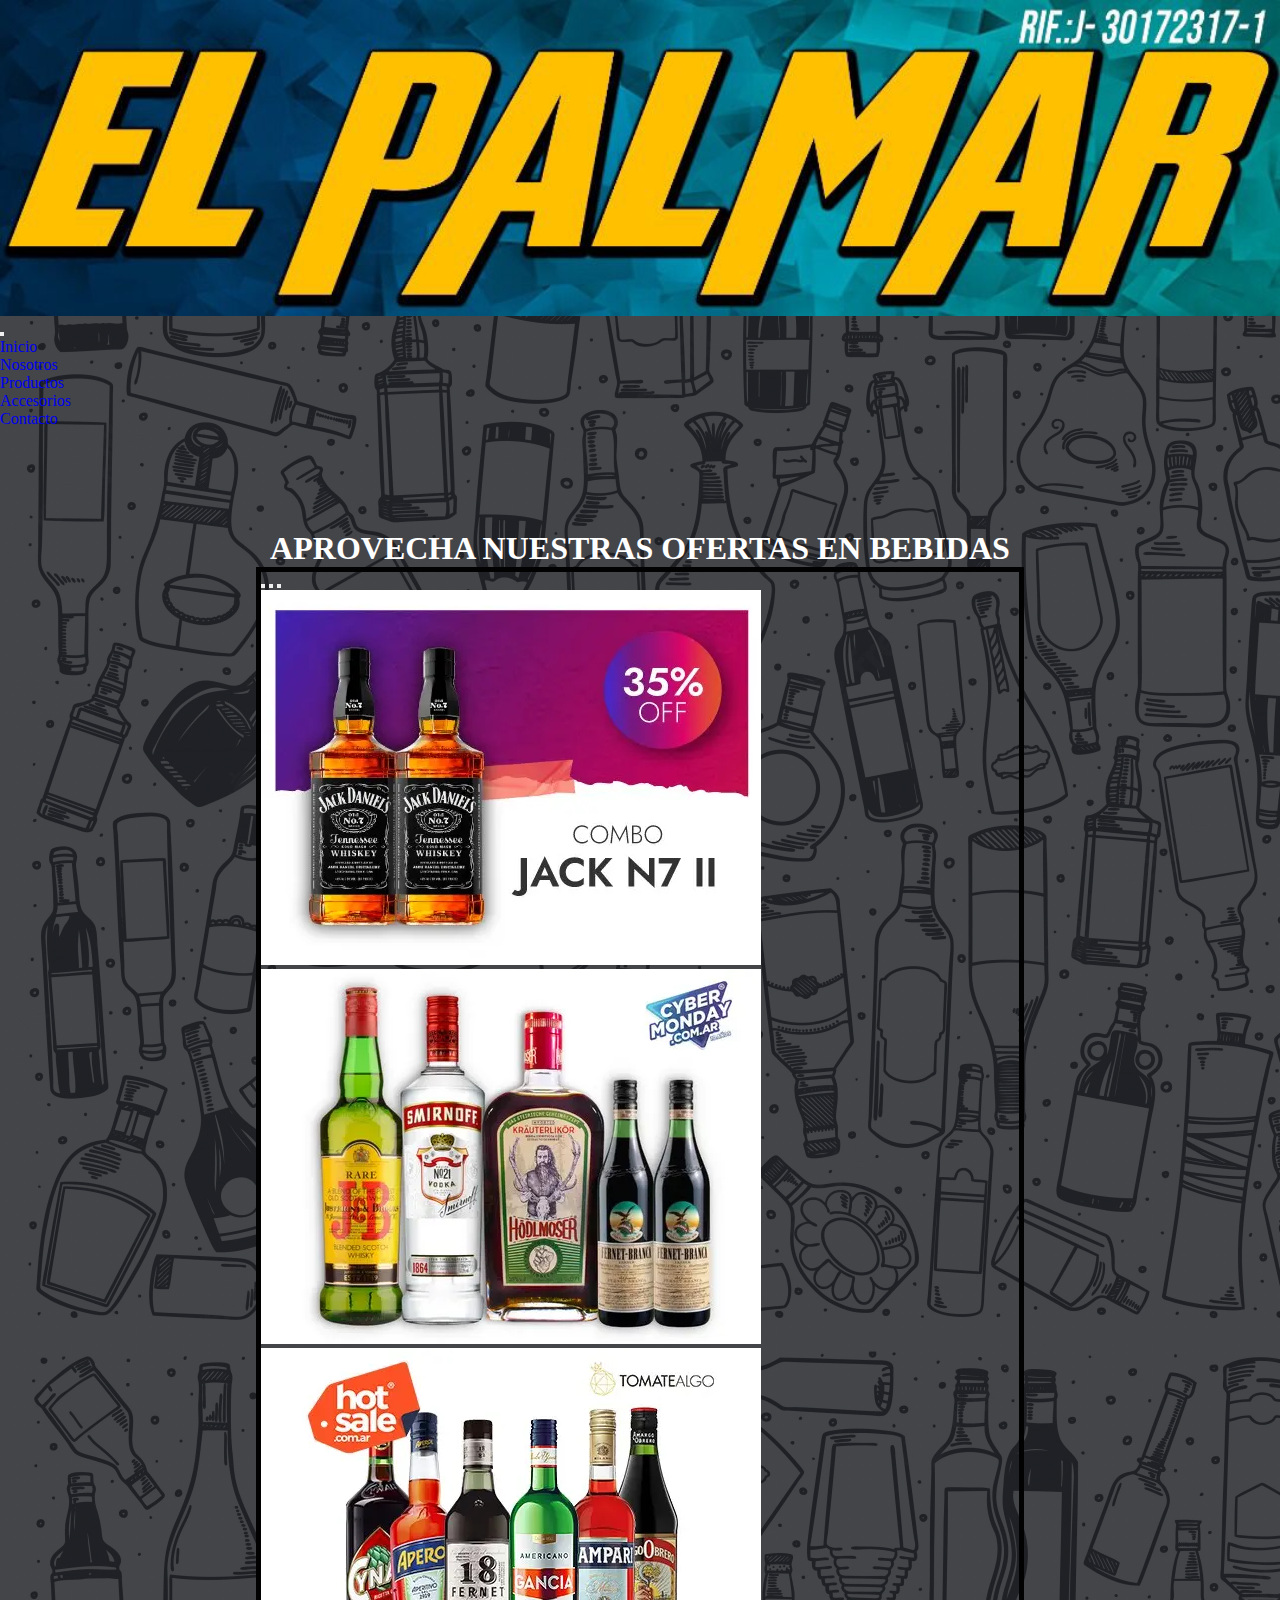
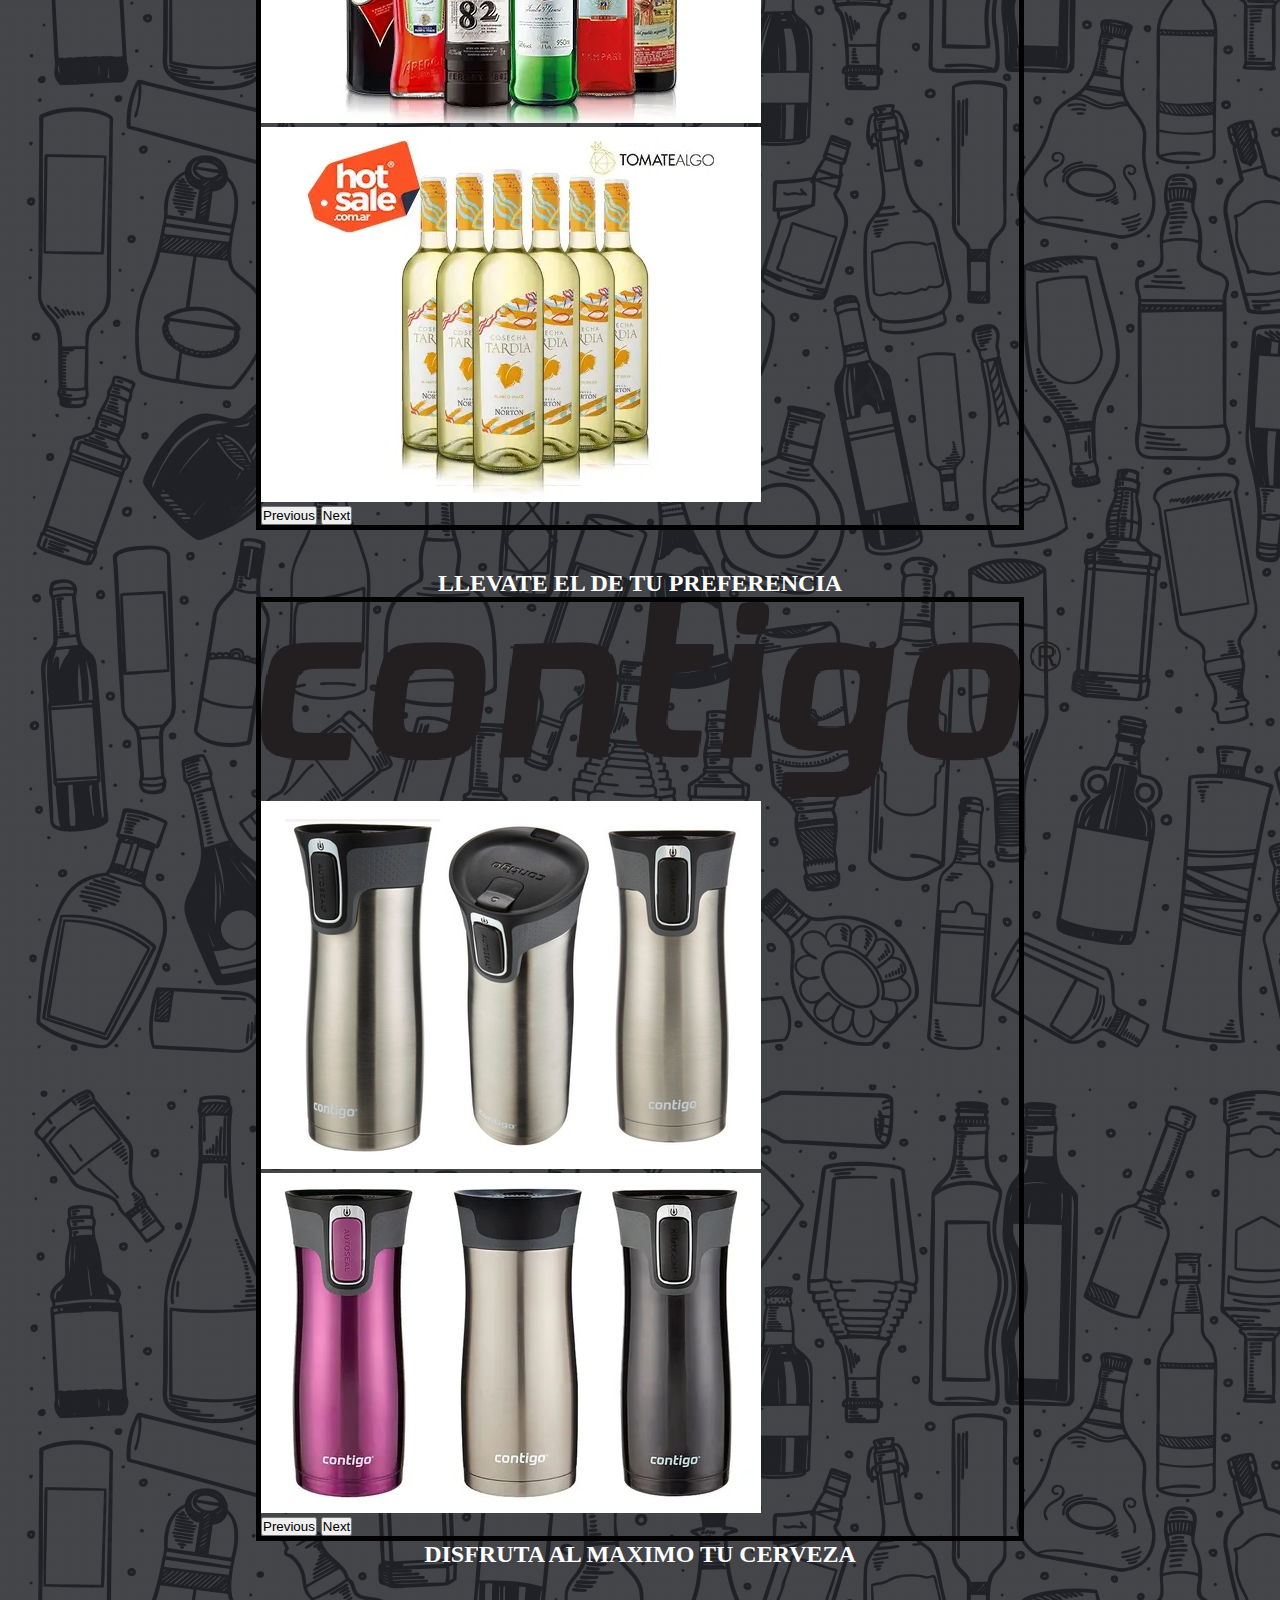
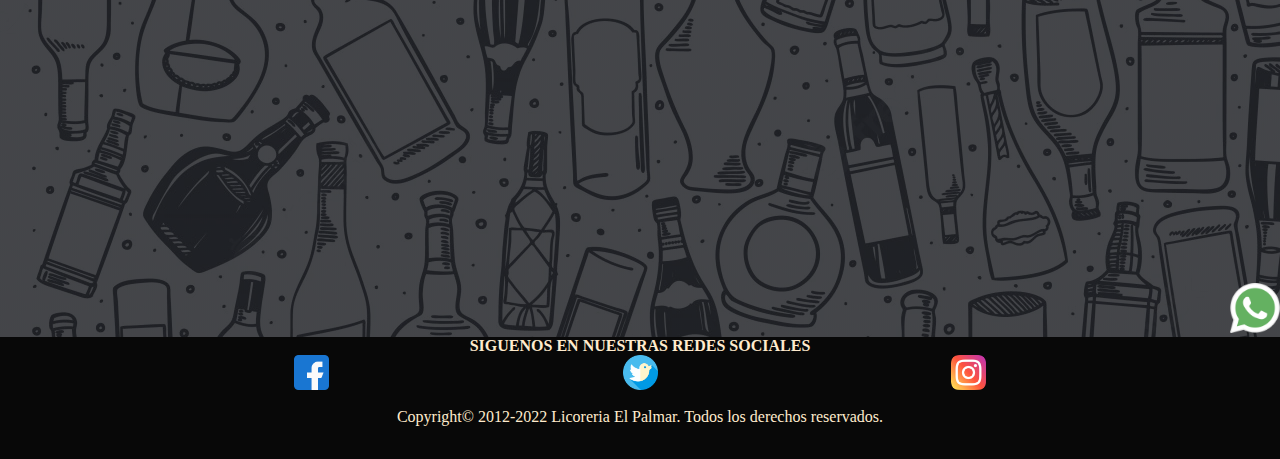
<file: index.html>
<!DOCTYPE html>
<html lang="en">
<head>
    <meta charset="UTF-8">
    <meta http-equiv="X-UA-Compatible" content="IE=edge">
    <meta name="viewport" content="width=device-width, initial-scale=1.0">
     <!-- CSS only -->
    <link href="https://cdn.jsdelivr.net/npm/bootstrap@5.2.2/dist/css/bootstrap.min.css" rel="stylesheet" integrity="sha384-Zenh87qX5JnK2Jl0vWa8Ck2rdkQ2Bzep5IDxbcnCeuOxjzrPF/et3URy9Bv1WTRi" crossorigin="anonymous">
    <!--ANIMACIONES-->
    <link rel="stylesheet" href="https://cdnjs.cloudflare.com/ajax/libs/animate.css/4.1.1/animate.min.css">
    <link rel="icon" href="img/licor-de-limon-italiano.png">
    <!--CCS PROPIO-->
    <link rel="stylesheet" href="css/styles.css">
    <title>Licoreria EL Palmar</title>
</head>
<body>
  <div class="grid-container">
      <header class="encabezado">
        <div class="container-fluid p-0">
          <a href="index.html"><img src="img/logoOriginal.jpg" alt="logo licoreria" class="image-logo"></a>
        </div>
        <nav class="navbar navbar-dark bg-dark navbar-expand-lg">
          <div class="container-fluid">
            <button class="navbar-toggler" type="button" data-bs-toggle="collapse" data-bs-target="#navbarNavDropdown" aria-controls="navbarNavDropdown" aria-expanded="false" aria-label="Toggle navigation">
              <span class="navbar-toggler-icon"></span>
            </button>
            <div class="collapse navbar-collapse justify-content-center align-items-center" id="navbarNavDropdown">
              <ul class="navbar-nav text-center">
                <li class="nav-item">
                  <a class="nav-link" aria-current="page" href="index.html">Inicio</a>
                </li>
                <li class="nav-item">
                  <a class="nav-link" href="pages/Nosotros.html">Nosotros</a>
                </li>
                <li class="nav-item">
                  <a class="nav-link" href="pages/Productos.html">Productos</a>
                </li>  
                <li class="nav-item">
                  <a class="nav-link" href="pages/Accesorios.html">Accesorios</a>
                </li> 
                <li class="nav-item">
                  <a class="nav-link" href="pages/Contacto.html">Contacto</a>
                </li>                     
              </ul>
            </div>
          </div>
        </nav>
      </header>
    <main class="contenido">
            <h1 class="titulos-principales">APROVECHA NUESTRAS OFERTAS EN BEBIDAS</h1>
            <section>
            <div id="carouselExampleIndicators" class="carousel slide" data-bs-ride="true">
                <div class="carousel-indicators">
                  <button type="button" data-bs-target="#carouselExampleIndicators" data-bs-slide-to="0" class="active" aria-current="true" aria-label="Slide 1"></button>
                  <button type="button" data-bs-target="#carouselExampleIndicators" data-bs-slide-to="1" aria-label="Slide 2"></button>
                  <button type="button" data-bs-target="#carouselExampleIndicators" data-bs-slide-to="2" aria-label="Slide 3"></button>
                </div>
                <div class="carousel-inner">
                  <div class="carousel-item active">
                    <img src="img/combo1.webp" class="d-block w-100" alt="...">
                  </div>
                  <div class="carousel-item">
                    <img src="img/combo 2.webp" class="d-block w-100" alt="...">
                  </div>
                  <div class="carousel-item">
                    <img src="img/combo 3.webp" class="d-block w-100" alt="...">
                  </div>
                  <div class="carousel-item">
                    <img src="img/combo 4.webp" class="d-block w-100" alt="...">
                  </div>
                </div>
                <button class="carousel-control-prev" type="button" data-bs-target="#carouselExampleIndicators" data-bs-slide="prev">
                  <span class="carousel-control-prev-icon" aria-hidden="true"></span>
                  <span class="visually-hidden">Previous</span>
                </button>
                <button class="carousel-control-next" type="button" data-bs-target="#carouselExampleIndicators" data-bs-slide="next">
                  <span class="carousel-control-next-icon" aria-hidden="true"></span>
                  <span class="visually-hidden">Next</span>
                </button>
              </div>
            </section>
            <div>
                <h2 class="titulo-oferta"> LLEVATE EL DE TU PREFERENCIA</h2>
            </div>
            <section>
                <div id="carouselExampleControls" class="carousel slide" data-bs-ride="carousel">
                    <div class="carousel-inner">
                      <div class="carousel-item active">
                        <img src="img/logoconti.jpg" class="d-block w-100" alt="...">
                      </div>
                      <div class="carousel-item">
                        <img src="img/vasoscontigo2.jpg" class="d-block w-100" alt="...">
                      </div>
                      <div class="carousel-item">
                        <img src="img/vasconti2.webp" class="d-block w-100" alt="...">
                      </div>
                    </div>
                    <button class="carousel-control-prev" type="button" data-bs-target="#carouselExampleControls" data-bs-slide="prev">
                      <span class="carousel-control-prev-icon" aria-hidden="true"></span>
                      <span class="visually-hidden">Previous</span>
                    </button>
                    <button class="carousel-control-next" type="button" data-bs-target="#carouselExampleControls" data-bs-slide="next">
                      <span class="carousel-control-next-icon" aria-hidden="true"></span>
                      <span class="visually-hidden">Next</span>
                    </button>
                  </div>
            </section>
        <section class="video">
                <h2 class="name-oferta"> DISFRUTA AL MAXIMO TU CERVEZA</h2>
                <div class="video-1">
            <iframe width="560" height="315" src="https://www.youtube.com/embed/C0H0zippfBQ" title="YouTube video player" frameborder="0" allow="accelerometer; autoplay; clipboard-write; encrypted-media; gyroscope; picture-in-picture" allowfullscreen></iframe>
          </div>
          </section>
        <div class="wsp">
<a href="https://walink.co/0005de?text=Consulta Nuestros Precios" target="_blank"> <img src="img/whatsapp.png" alt="whatsapp" class="wsp1-img"></a>
</div>
</main>
    <footer class="footer">
        <h4>SIGUENOS EN NUESTRAS REDES SOCIALES</h4>
        <ul class="re-des">
            <li><a href="https://www.facebook.com/"><img src="img/facebook.png" alt="facebook" class="imagen-redes"></a></li>
            <li><a href="https://www.twitter.com/"><img src="img/twitter.png" alt="twitter" class="imagen-redes"></a></li>
            <li><a href="https://www.instagram.com/"><img src="img/instagram.png" alt="instagram" class="imagen-redes"></a></li>
            
        </ul>
    <p class="copy">
        Copyright© 2012-2022 Licoreria El Palmar. Todos los derechos reservados.
    </p>
    </footer>
</div>

    <!-- JavaScript Bundle with Popper -->
<script src="https://cdn.jsdelivr.net/npm/bootstrap@5.2.2/dist/js/bootstrap.bundle.min.js" integrity="sha384-OERcA2EqjJCMA+/3y+gxIOqMEjwtxJY7qPCqsdltbNJuaOe923+mo//f6V8Qbsw3" crossorigin="anonymous"></script>

<!-- LIBRERIAS JS-->
<script src="https://cdnjs.cloudflare.com/ajax/libs/wow/1.1.2/wow.min.js"></script>
    <script>
    new WOW().init();
    </script>
   </body>
</html>
</file>
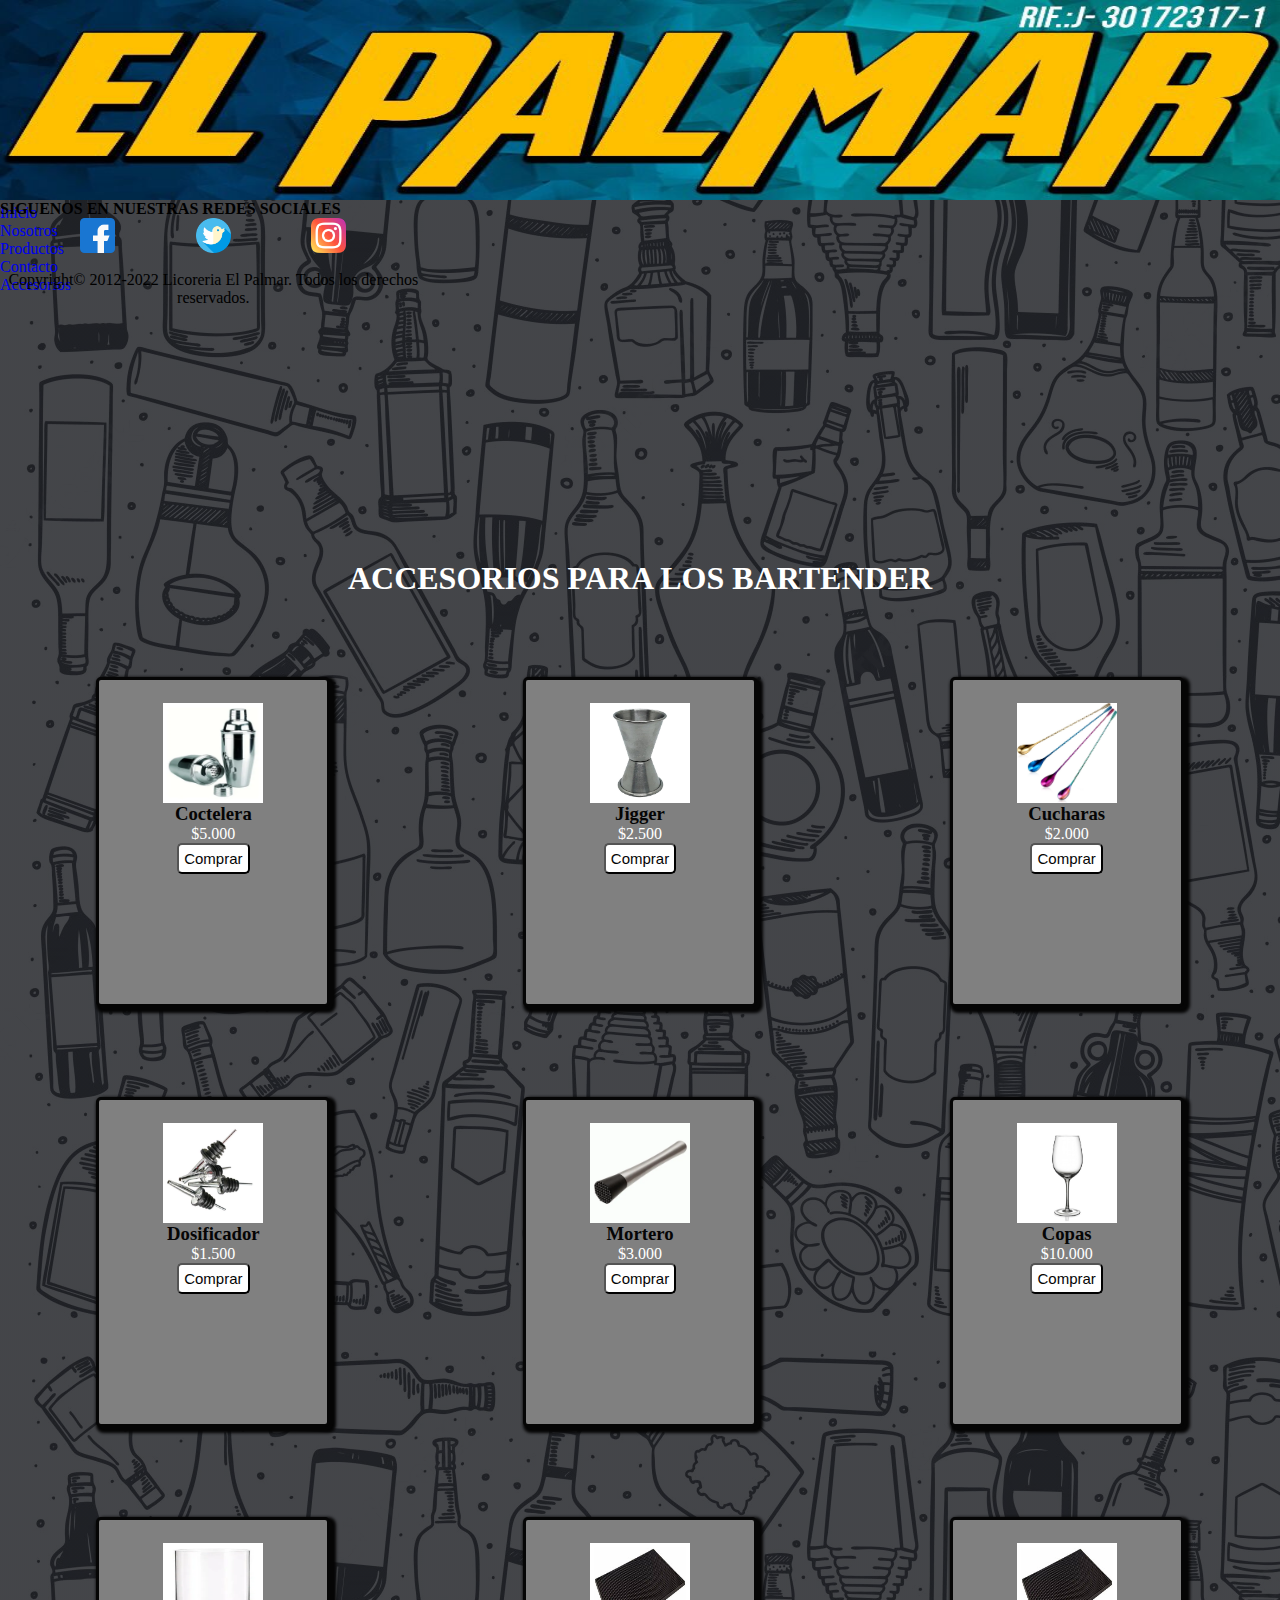
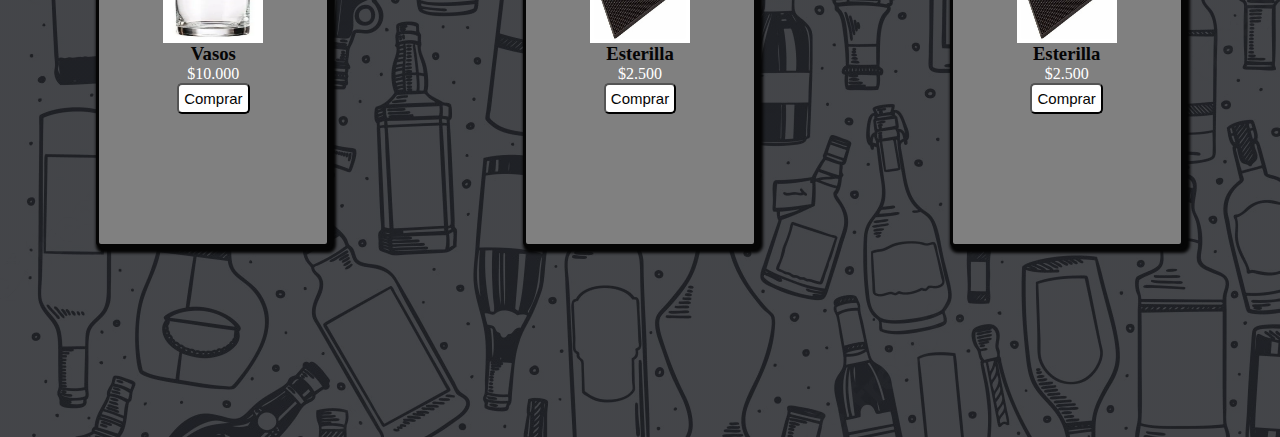
<file: pages/Accesorios.html>
<!DOCTYPE html>
<html lang="en">
<head>
    <meta charset="UTF-8">
    <meta http-equiv="X-UA-Compatible" content="IE=edge">
    <meta name="viewport" content="width=device-width, initial-scale=1.0">
     <!-- CSS only -->
     <link href="https://cdn.jsdelivr.net/npm/bootstrap@5.2.2/dist/css/bootstrap.min.css" rel="stylesheet" integrity="sha384-Zenh87qX5JnK2Jl0vWa8Ck2rdkQ2Bzep5IDxbcnCeuOxjzrPF/et3URy9Bv1WTRi" crossorigin="anonymous">
     <!--ANIMACIONES-->
    <link rel="stylesheet" href="https://cdnjs.cloudflare.com/ajax/libs/animate.css/4.1.1/animate.min.css">
    <link rel="icon" href="../img/licor-de-limon-italiano.png">
    <!--CCS PROPIO-->
    <link rel="stylesheet" href="../css/styles.css">
    <title>Licoreria EL Palmar</title>
</head>
<body>
    <div class="grid-container">
        <header class="encabezado">
            <a href="../index.html"><img src="../img/logoOriginal.jpg" alt="logo licoreria" class="image-logo"></a>
        <nav class="menu">
                <ul>
                    <li><a href="../index.html">Inicio</a></li>
                    <li><a href="Nosotros.html">Nosotros</a></li>
                    <li><a href="Productos.html">Productos</a></li>
                    <li><a href="Contacto.html">Contacto</a></li>
                    <li><a href="Accesorios.html">Accesorios</a></li>
                </ul>
            </nav>
        </header>
    <main class="contenido">
        <h1 class="title-principal">Accesorios para los bartender</h1>
        <section class="contenedor-accesorios">
            <div class="card-accesorios">
                <img src="../img/coctelera.webp" alt="coctelera" class="card__images">
                <h3 class="card__nombre">Coctelera</h3>
                <p class="precio">$5.000</p>
                <button class="boton">Comprar</button>
            </div>
            <div class="card-accesorios">
                <img src="../img/jigger.jpg" alt="Jigger" class="card__images">
                <h3 class="card__nombre">Jigger</h3>
                <p class="precio">$2.500</p>
                <button class="boton">Comprar</button>
            </div>
            <div class="card-accesorios">
                <img src="../img/cuchara.jpg" alt="Cuchara" class="card__images">
                <h3 class="card__nombre">Cucharas</h3>
                <p class="precio">$2.000</p>
                <button class="boton">Comprar</button>
            </div>
            <div class="card-accesorios">
                <img src="../img/dosificador.jpg" alt="dosificador" class="card__images">
                <h3 class="card__nombre">Dosificador</h3>
                <p class="precio">$1.500</p>
                <button class="boton">Comprar</button>
            </div>
            <div class="card-accesorios">
                <img src="../img/mortero.webp" alt="mortero" class="card__images">
                <h3 class="card__nombre">Mortero</h3>
                <p class="precio">$3.000</p>
                <button class="boton">Comprar</button>
            </div>
            <div class="card-accesorios">
                <img src="../img/copas.jpg" alt="Copas" class="card__images">
                <h3 class="card__nombre">Copas</h3>
                <p class="precio">$10.000</p>
                <button class="boton">Comprar</button>
            </div>
            <div class="card-accesorios">
                <img src="../img/vasos.webp" alt="vasos" class="card__images">
                <h3 class="card__nombre">Vasos</h3>
                <p class="precio">$10.000</p>
                <button class="boton">Comprar</button>
            </div>
            <div class="card-accesorios">
                <img src="../img/gomabarra.jpg" alt="Esterilla de bar" class="card__images">
                <h3 class="card__nombre"> Esterilla</h3>
                <p class="precio">$2.500</p>
                <button class="boton">Comprar</button>
            </div>
            <div class="card-accesorios">
                <img src="../img/gomabarra.jpg" alt="Esterilla de bar" class="card__images">
                <h3 class="card__nombre"> Esterilla</h3>
                <p class="precio">$2.500</p>
                <button class="boton">Comprar</button>
            </div>
           </section>
    </main>
    <footer id="pie" class=" wow animate__animated animate__bounce">
        <h4>SIGUENOS EN NUESTRAS REDES SOCIALES</h4>
        <ul class="re-des">
            <li><a href="https://www.facebook.com/"><img src="../img/facebook.png" alt="facebook" class="imagen-redes"></a></li>
            <li><a href="https://www.twitter.com/"><img src="../img/twitter.png" alt="twitter" class="imagen-redes"></a></li>
            <li><a href="https://www.instagram.com/"><img src="../img/instagram.png" alt="instagram" class="imagen-redes"></a></li>
            
        </ul>
    <p class="copy">
        Copyright© 2012-2022 Licoreria El Palmar. Todos los derechos reservados.
    </p>
    </footer>
</div>

    <!-- JavaScript Bundle with Popper -->
<script src="https://cdn.jsdelivr.net/npm/bootstrap@5.2.2/dist/js/bootstrap.bundle.min.js" integrity="sha384-OERcA2EqjJCMA+/3y+gxIOqMEjwtxJY7qPCqsdltbNJuaOe923+mo//f6V8Qbsw3" crossorigin="anonymous"></script>

<!-- LIBRERIAS JS-->
<script src="https://cdnjs.cloudflare.com/ajax/libs/wow/1.1.2/wow.min.js"></script>
    <script>
    new WOW().init();
    </script>
   </body>
</html>
</file>
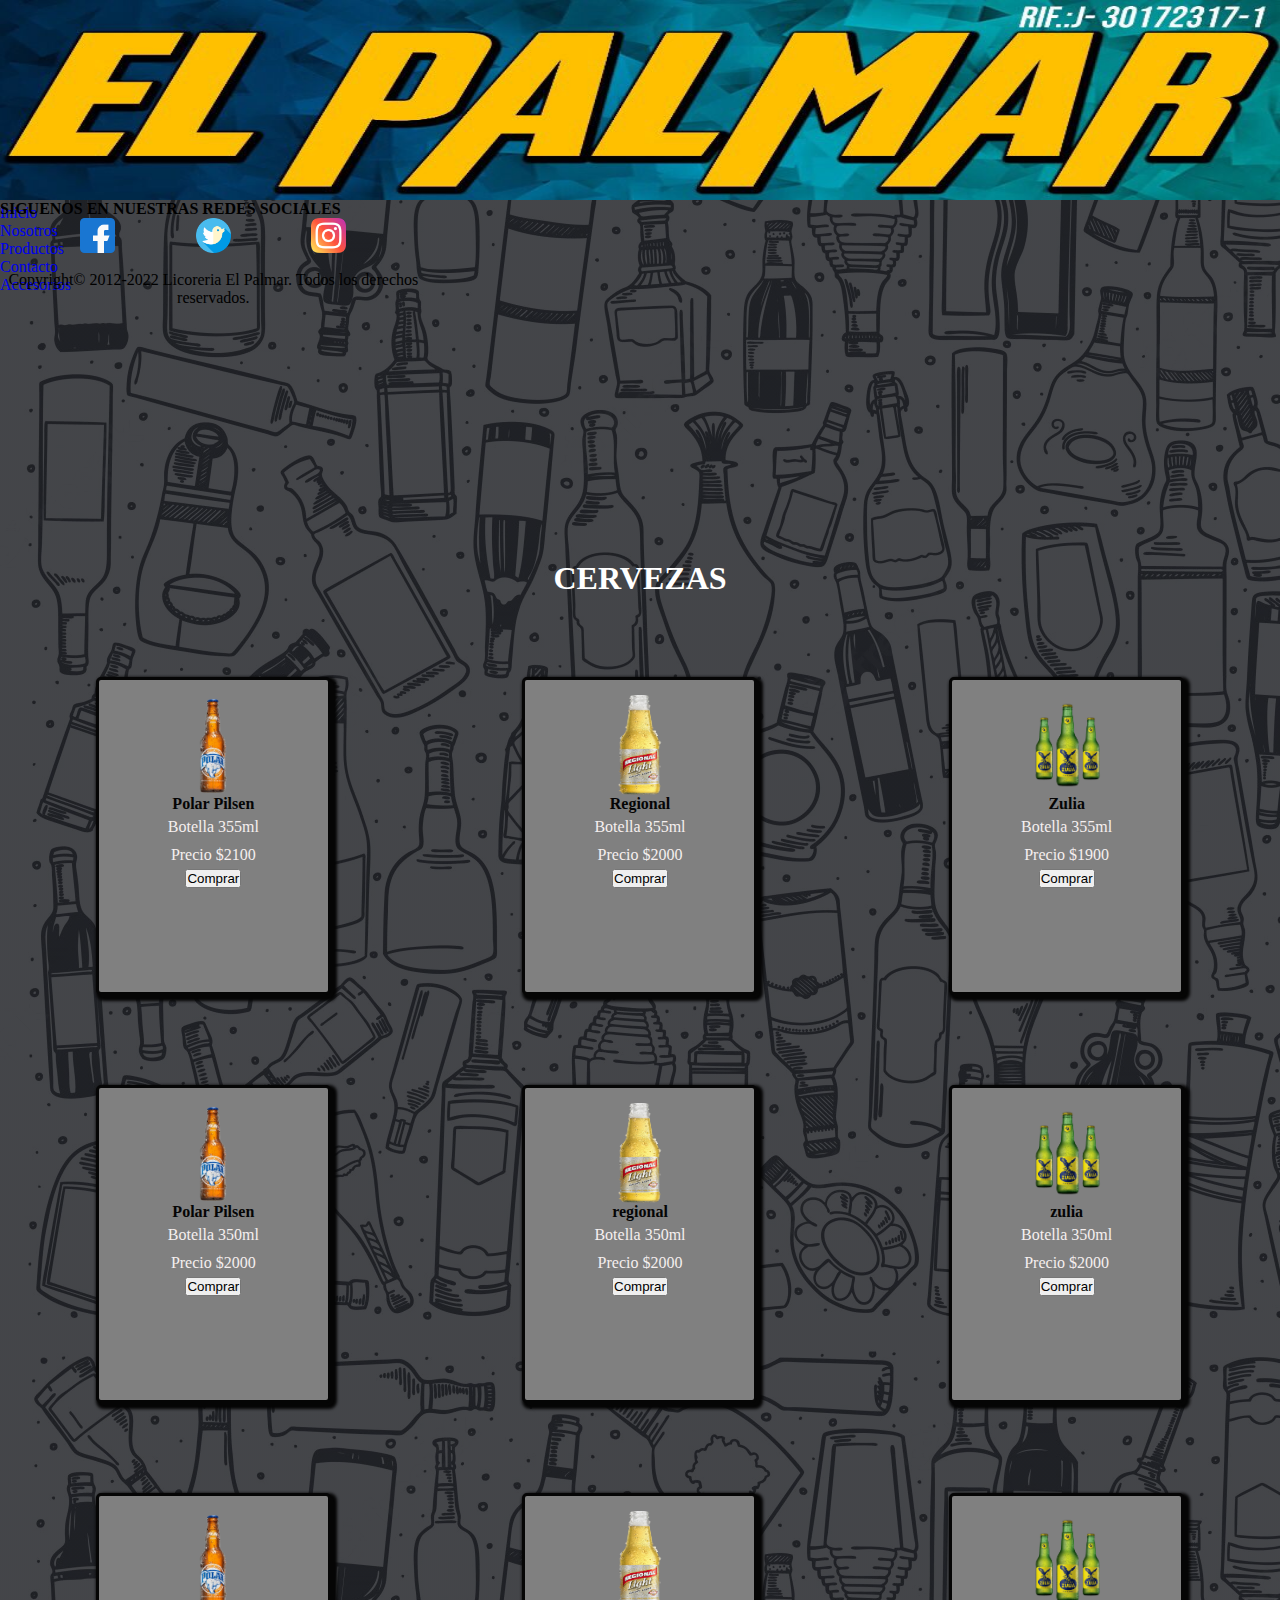
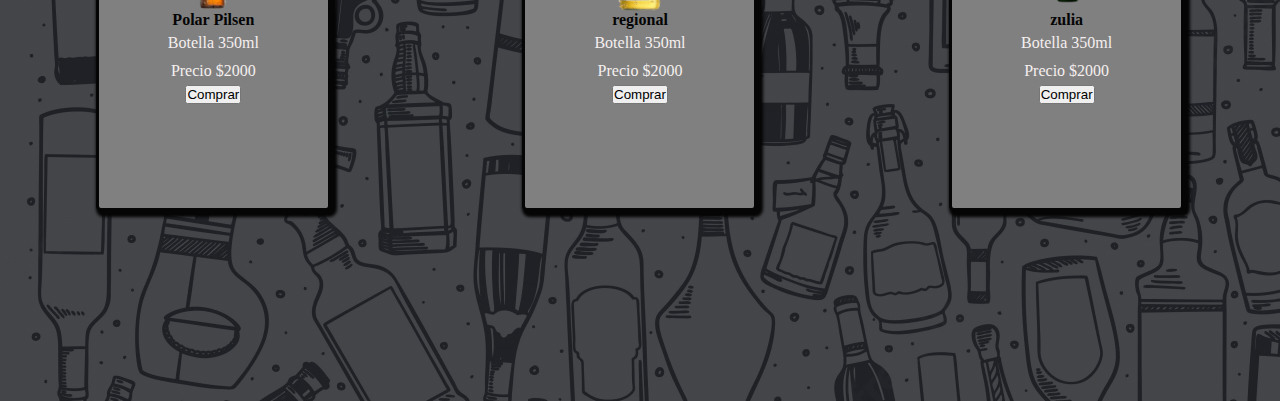
<file: pages/cerveza.html>
<!DOCTYPE html>
<html lang="en">
<head>
    <meta charset="UTF-8">
    <meta http-equiv="X-UA-Compatible" content="IE=edge">
    <meta name="viewport" content="width=device-width, initial-scale=1.0">
     <!-- CSS only -->
     <link href="https://cdn.jsdelivr.net/npm/bootstrap@5.2.2/dist/css/bootstrap.min.css" rel="stylesheet" integrity="sha384-Zenh87qX5JnK2Jl0vWa8Ck2rdkQ2Bzep5IDxbcnCeuOxjzrPF/et3URy9Bv1WTRi" crossorigin="anonymous">
     <!--ANIMACIONES-->
    <link rel="stylesheet" href="https://cdnjs.cloudflare.com/ajax/libs/animate.css/4.1.1/animate.min.css">
    <link rel="icon" href="../img/licor-de-limon-italiano.png">
    <!--CCS PROPIO-->
    <link rel="stylesheet" href="../css/styles.css">
    <title>Licoreria EL Palmar</title>
</head>
<body>
    <div class="grid-container">
        <header class="encabezado">
            <a href="../index.html"><img src="../img/logoOriginal.jpg" alt="logo licoreria" class="image-logo"></a>
        <nav class="menu">
                <ul>
                    <li><a href="../index.html">Inicio</a></li>
                    <li><a href="Nosotros.html">Nosotros</a></li>
                    <li><a href="Productos.html">Productos</a></li>
                    <li><a href="Contacto.html">Contacto</a></li>
                    <li><a href="Accesorios.html">Accesorios</a></li>
                </ul>
            </nav>
        </header>
    <main  class="contenido">
        <h1 class="title-principal-1">Cervezas</h1>
<section class="contenedor-1">
    <div class="cards-productos2">
        <img src="../img/polar1.png" alt="polar negra" class="card__images">
       <h4>Polar Pilsen</h4>
       <p>Botella 355ml</p>
       <p>Precio $2100</p>
       <a href="https://walink.co/0005de"><button>Comprar</button></a>
    </div>
    <div class="cards-productos2">
        <img src="../img/regional.png" alt="cerveza regional" class="card__images">
        <h4>Regional</h4>
        <p>Botella 355ml</p>
        <p>Precio $2000</p>
        <button>Comprar</button>
    </div>
    <div class="cards-productos2">
        <img src="../img/zulia.png" alt="cerveza zulia" class="card__images">
        <h4>Zulia</h4>
        <p>Botella 355ml</p>
        <p>Precio $1900</p>
        <button>Comprar</button>
    </div>
    <div class="cards-productos2">
        <img src="../img/polar1.png" alt="polar negra" class="card__images">
       <h4>Polar Pilsen</h4>
       <p>Botella 350ml</p>
       <p>Precio $2000</p>
       <button>Comprar</button>
    </div>
    <div class="cards-productos2">
        <img src="../img/regional.png" alt="cerveza regional" class="card__images">
        <h4>regional</h4>
        <p>Botella 350ml</p>
        <p>Precio $2000</p>
        <button>Comprar</button>
    </div>
    <div class="cards-productos2">
        <img src="../img/zulia.png" alt="cerveza zulia" class="card__images">
        <h4>zulia</h4>
        <p>Botella 350ml</p>
        <p>Precio $2000</p>
        <button>Comprar</button>
    </div>
    <div class="cards-productos2">
        <img src="../img/polar1.png" alt="polar negra" class="card__images">
       <h4>Polar Pilsen</h4>
       <p>Botella 350ml</p>
       <p>Precio $2000</p>
       <button>Comprar</button>
    </div>
    <div class="cards-productos2">
        <img src="../img/regional.png" alt="cerveza regional" class="card__images">
        <h4>regional</h4>
        <p>Botella 350ml</p>
        <p>Precio $2000</p>
        <button>Comprar</button>
    </div>
    <div class="cards-productos2">
        <img src="../img/zulia.png" alt="cerveza zulia" class="card__images">
        <h4>zulia</h4>
        <p>Botella 350ml</p>
        <p>Precio $2000</p>
        <button>Comprar</button>
    </div>
</section>
    </main>
    <footer id="pie" class=" wow animate__animated animate__bounce">
        <h4>SIGUENOS EN NUESTRAS REDES SOCIALES</h4>
        <ul class="re-des">
            <li><a href="https://www.facebook.com/"><img src="../img/facebook.png" alt="facebook" class="imagen-redes"></a></li>
            <li><a href="https://www.twitter.com/"><img src="../img/twitter.png" alt="twitter" class="imagen-redes"></a></li>
            <li><a href="https://www.instagram.com/"><img src="../img/instagram.png" alt="instagram" class="imagen-redes"></a></li>
            
        </ul>
    <p class="copy">
        Copyright© 2012-2022 Licoreria El Palmar. Todos los derechos reservados.
    </p>
    </footer>
</div>

    <!-- JavaScript Bundle with Popper -->
<script src="https://cdn.jsdelivr.net/npm/bootstrap@5.2.2/dist/js/bootstrap.bundle.min.js" integrity="sha384-OERcA2EqjJCMA+/3y+gxIOqMEjwtxJY7qPCqsdltbNJuaOe923+mo//f6V8Qbsw3" crossorigin="anonymous"></script>

<!-- LIBRERIAS JS-->
<script src="https://cdnjs.cloudflare.com/ajax/libs/wow/1.1.2/wow.min.js"></script>
    <script>
    new WOW().init();
    </script>
   </body>
</html>
</file>
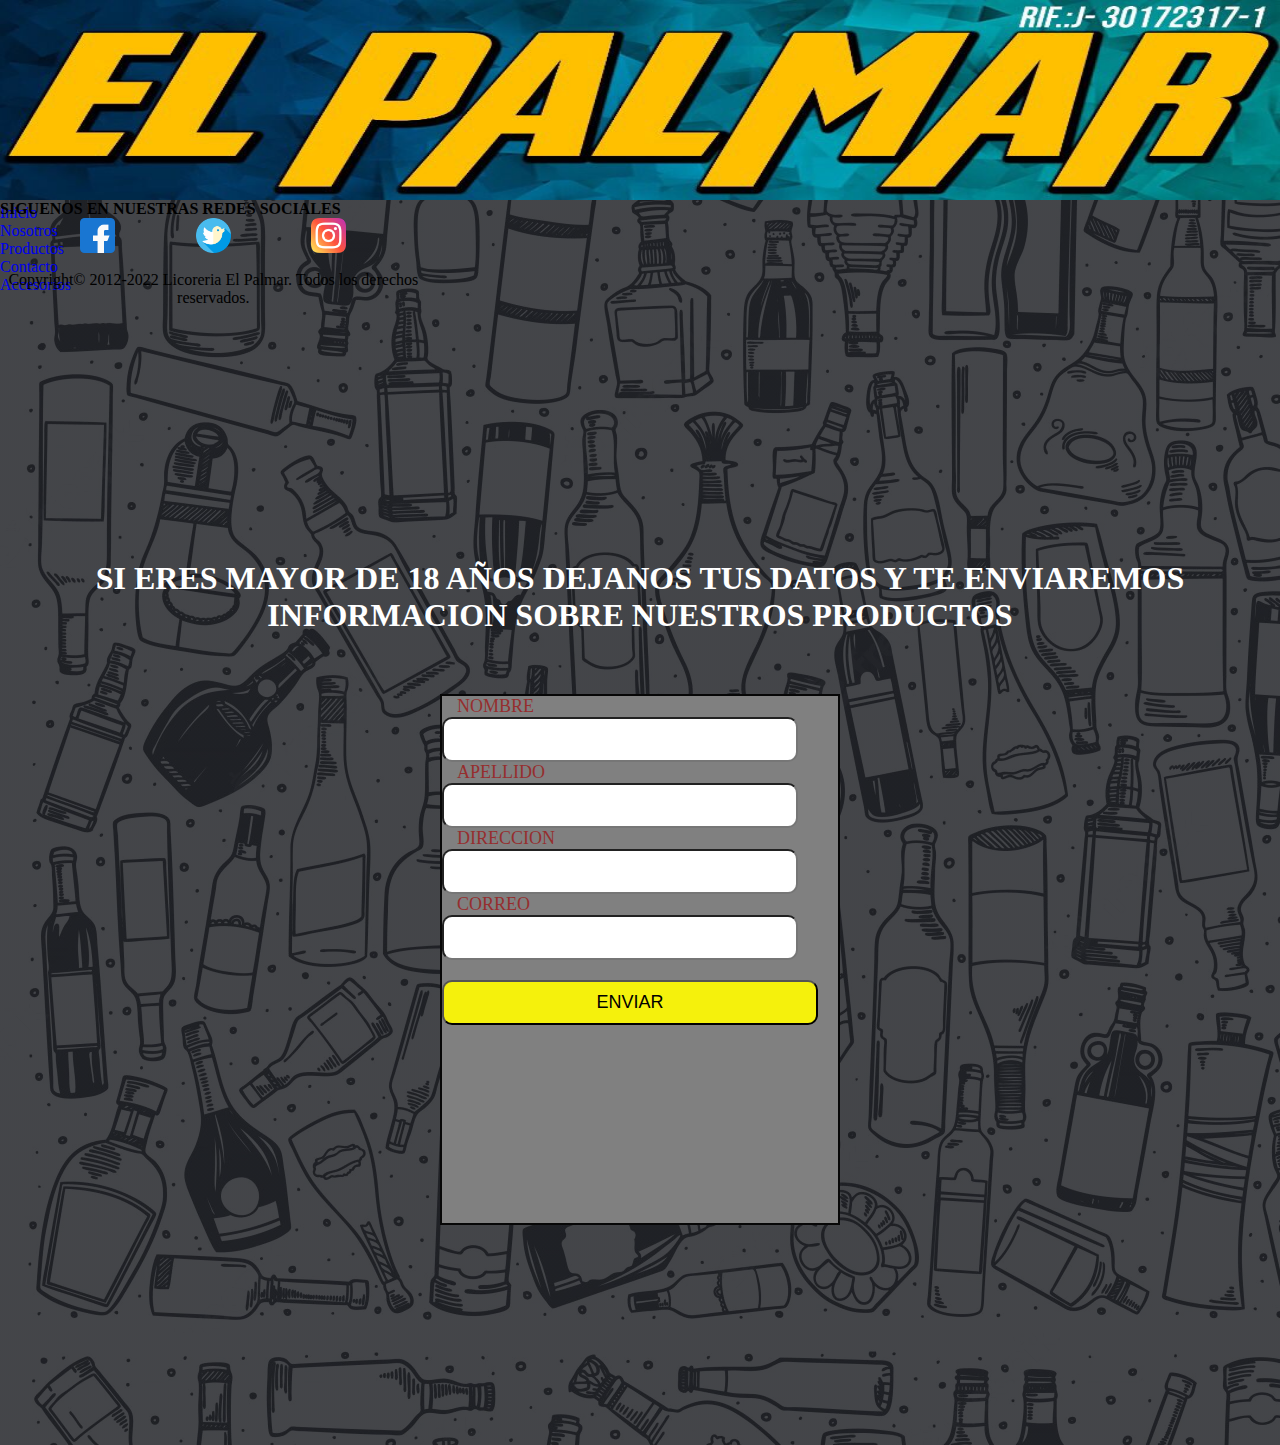
<file: pages/Contacto.html>
<!DOCTYPE html>
<html lang="en">
<head>
    <meta charset="UTF-8">
    <meta http-equiv="X-UA-Compatible" content="IE=edge">
    <meta name="viewport" content="width=device-width, initial-scale=1.0">
     <!-- CSS only -->
     <link href="https://cdn.jsdelivr.net/npm/bootstrap@5.2.2/dist/css/bootstrap.min.css" rel="stylesheet" integrity="sha384-Zenh87qX5JnK2Jl0vWa8Ck2rdkQ2Bzep5IDxbcnCeuOxjzrPF/et3URy9Bv1WTRi" crossorigin="anonymous">
     <!--ANIMACIONES-->
    <link rel="stylesheet" href="https://cdnjs.cloudflare.com/ajax/libs/animate.css/4.1.1/animate.min.css">
    <link rel="icon" href="../img/licor-de-limon-italiano.png">
    <!--CCS PROPIO-->
    <link rel="stylesheet" href="../css/styles.css">
    <title>Licoreria EL Palmar</title>
</head>
<body>
    <div class="grid-container">
        <header class="encabezado">
                <a href="../index.html"><img src="../img/logoOriginal.jpg" alt="logo licoreria" class="image-logo"></a>
        <nav class="menu">
                <ul>
                    <li><a href="../index.html">Inicio</a></li>
                    <li><a href="Nosotros.html">Nosotros</a></li>
                    <li><a href="Productos.html">Productos</a></li>
                    <li><a href="Contacto.html">Contacto</a></li>
                    <li><a href="Accesorios.html">Accesorios</a></li>
                </ul>
            </nav>
        </header>
    <main class="contenido">
        <section  class="title-principal">
            <h1>Si eres mayor de 18 años dejanos tus datos y te enviaremos informacion sobre nuestros productos</h1>
        </section>
        <div class="formulario">
        <form action="">
        <section class="form">
            <fieldset>
              
            <div>
                <label for="nombre">Nombre</label>
                <input type="text" id="nombre">
            

            
                <label for="apellido">Apellido</label>
                <input type="text" id="apellido">
            

            
                <label for="direccion">Direccion</label>
                <input type="text" id="direccion">
            

            
                <label for="correo">Correo</label>
                <input type="email" name="correo" id="correo">

                <input type="submit" value="enviar" class="boton-form">
            </div>
            </fieldset>
        </section>
    </form>
</div>
    </main>
    <footer id="pie" class=" wow animate__animated animate__bounce">
        <h4>SIGUENOS EN NUESTRAS REDES SOCIALES</h4>
        <ul class="re-des">
            <li><a href="https://www.facebook.com/"><img src="../img/facebook.png" alt="facebook" class="imagen-redes"></a></li>
            <li><a href="https://www.twitter.com/"><img src="../img/twitter.png" alt="twitter" class="imagen-redes"></a></li>
            <li><a href="https://www.instagram.com/"><img src="../img/instagram.png" alt="instagram" class="imagen-redes"></a></li>
            
        </ul>
    <p class="copy">
        Copyright© 2012-2022 Licoreria El Palmar. Todos los derechos reservados.
    </p>
    </footer>
</div>

    <!-- JavaScript Bundle with Popper -->
<script src="https://cdn.jsdelivr.net/npm/bootstrap@5.2.2/dist/js/bootstrap.bundle.min.js" integrity="sha384-OERcA2EqjJCMA+/3y+gxIOqMEjwtxJY7qPCqsdltbNJuaOe923+mo//f6V8Qbsw3" crossorigin="anonymous"></script>

<!-- LIBRERIAS JS-->
<script src="https://cdnjs.cloudflare.com/ajax/libs/wow/1.1.2/wow.min.js"></script>
    <script>
    new WOW().init();
    </script>
   </body>
</html>
</file>
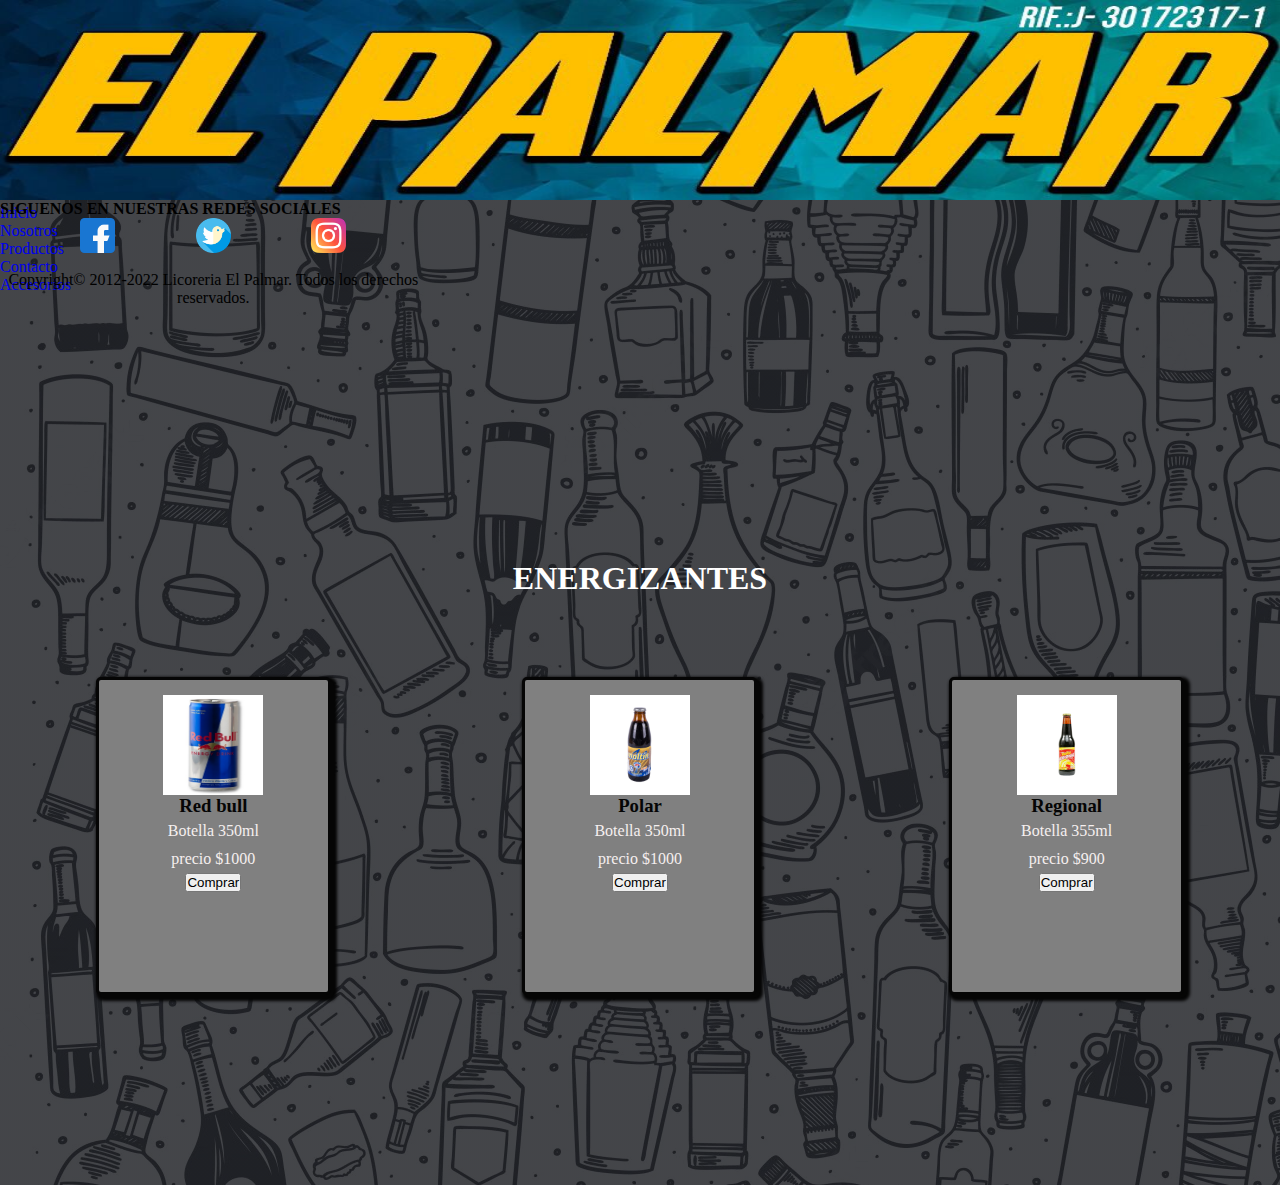
<file: pages/energizantes.html>
<!DOCTYPE html>
<html lang="en">
<head>
    <meta charset="UTF-8">
    <meta http-equiv="X-UA-Compatible" content="IE=edge">
    <meta name="viewport" content="width=device-width, initial-scale=1.0">
     <!-- CSS only -->
     <link href="https://cdn.jsdelivr.net/npm/bootstrap@5.2.2/dist/css/bootstrap.min.css" rel="stylesheet" integrity="sha384-Zenh87qX5JnK2Jl0vWa8Ck2rdkQ2Bzep5IDxbcnCeuOxjzrPF/et3URy9Bv1WTRi" crossorigin="anonymous">
     <!--ANIMACIONES-->
    <link rel="stylesheet" href="https://cdnjs.cloudflare.com/ajax/libs/animate.css/4.1.1/animate.min.css">
    <link rel="icon" href="../img/licor-de-limon-italiano.png">
    <!--CCS PROPIO-->
    <link rel="stylesheet" href="../css/styles.css">
    <title>Licoreria EL Palmar</title>
</head>
<body>
    <div class="grid-container">
        <header class="encabezado">
            <a href="../index.html"><img src="../img/logoOriginal.jpg" alt="logo licoreria" class="image-logo"></a>
        <nav class="menu">
                <ul>
                    <li><a href="../index.html">Inicio</a></li>
                    <li><a href="Nosotros.html">Nosotros</a></li>
                    <li><a href="Productos.html">Productos</a></li>
                    <li><a href="Contacto.html">Contacto</a></li>
                    <li><a href="Accesorios.html">Accesorios</a></li>
                </ul>
            </nav>
        </header>
    <main  class="contenido">
        <h1 class="title-principal">Energizantes</h1>
        <section class="contenedor-1">
            <div class="cards-productos2">
                <img src="../img/redbull.jpeg" alt="red bull" class="card__images">
                <h3>Red bull</h3>
                <p>Botella 350ml</p>
                <p>precio $1000</p>
                <button>Comprar</button>
            </div>
            <div class="cards-productos2">
                <img src="../img/maltin.jpg" alt="maltin polar" class="card__images">
                <h3>Polar</h3>
                <p>Botella 350ml</p>
                <p>precio $1000</p>
                <button>Comprar</button>
            </div>
            <div class="cards-productos2">
                <img src="../img/maltaregional.png" alt="malta regional" class="card__images">
                <h3>Regional</h3>
                <p>Botella 355ml</p>
                <p>precio $900</p>
                <button>Comprar</button>
            </div>
</section>
    </main>
    <footer id="pie" class=" wow animate__animated animate__bounce">
        <h4>SIGUENOS EN NUESTRAS REDES SOCIALES</h4>
        <ul class="re-des">
            <li><a href="https://www.facebook.com/"><img src="../img/facebook.png" alt="facebook" class="imagen-redes"></a></li>
            <li><a href="https://www.twitter.com/"><img src="../img/twitter.png" alt="twitter" class="imagen-redes"></a></li>
            <li><a href="https://www.instagram.com/"><img src="../img/instagram.png" alt="instagram" class="imagen-redes"></a></li>
            
        </ul>
    <p class="copy">
        Copyright© 2012-2022 Licoreria El Palmar. Todos los derechos reservados.
    </p>
    </footer>
</div>

    <!-- JavaScript Bundle with Popper -->
<script src="https://cdn.jsdelivr.net/npm/bootstrap@5.2.2/dist/js/bootstrap.bundle.min.js" integrity="sha384-OERcA2EqjJCMA+/3y+gxIOqMEjwtxJY7qPCqsdltbNJuaOe923+mo//f6V8Qbsw3" crossorigin="anonymous"></script>

<!-- LIBRERIAS JS-->
<script src="https://cdnjs.cloudflare.com/ajax/libs/wow/1.1.2/wow.min.js"></script>
    <script>
    new WOW().init();
    </script>
   </body>
</html>
</file>
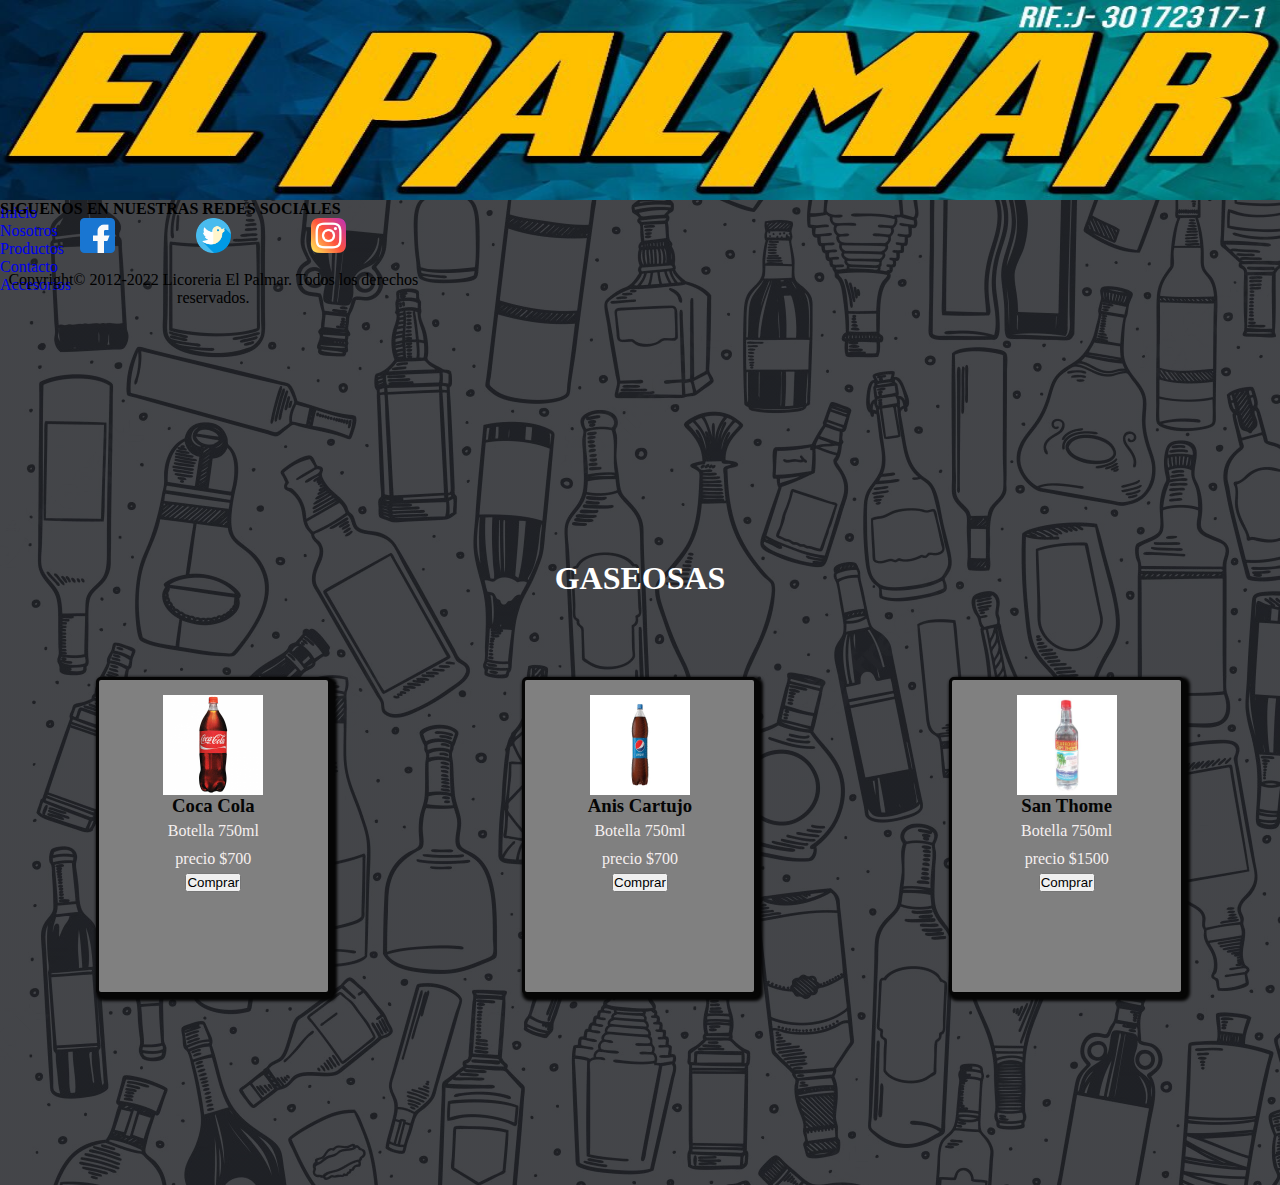
<file: pages/gaseosas.html>
<!DOCTYPE html>
<html lang="en">
<head>
    <meta charset="UTF-8">
    <meta http-equiv="X-UA-Compatible" content="IE=edge">
    <meta name="viewport" content="width=device-width, initial-scale=1.0">
    <!-- CSS only -->
    <link href="https://cdn.jsdelivr.net/npm/bootstrap@5.2.2/dist/css/bootstrap.min.css" rel="stylesheet" integrity="sha384-Zenh87qX5JnK2Jl0vWa8Ck2rdkQ2Bzep5IDxbcnCeuOxjzrPF/et3URy9Bv1WTRi" crossorigin="anonymous">
    <!--ANIMACIONES-->
   <link rel="stylesheet" href="https://cdnjs.cloudflare.com/ajax/libs/animate.css/4.1.1/animate.min.css">
   <link rel="icon" href="../img/licor-de-limon-italiano.png">
   <!--CCS PROPIO-->
   <link rel="stylesheet" href="../css/styles.css">
    <title>Licoreria EL Palmar</title>
</head>
<body>
    <div class="grid-container">
        <header class="encabezado">
            <a href="../index.html"><img src="../img/logoOriginal.jpg" alt="logo licoreria" class="image-logo"></a>
        <nav class="menu">
                <ul>
                    <li><a href="../index.html">Inicio</a></li>
                    <li><a href="Nosotros.html">Nosotros</a></li>
                    <li><a href="Productos.html">Productos</a></li>
                    <li><a href="Contacto.html">Contacto</a></li>
                    <li><a href="Accesorios.html">Accesorios</a></li>
                </ul>
            </nav>
        </header>
    <main  class="contenido">
        <h1 class="title-principal">Gaseosas</h1>
        <section class="contenedor-1">
            <div class="cards-productos2">
                <img src="../img/cocacola.jpg" alt="coca cola" class="card__images">
                <h3>Coca Cola</h3>
                <p>Botella 750ml</p>
                <p>precio $700</p>
                <button>Comprar</button>
            </div>
            <div class="cards-productos2">
                <img src="../img/pepsi.webp" alt="pepsi" class="card__images">
                <h3>Anis Cartujo</h3>
                <p>Botella 750ml</p>
                <p>precio $700</p>
                <button>Comprar</button>
            </div>
            <div class="cards-productos2">
                <img src="../img/aguardiente.jpg" alt="aguardiente san thome" class="card__images">
                <h3>San Thome</h3>
                <p>Botella 750ml</p>
                <p>precio $1500</p>
                <button>Comprar</button>
            </div>
</section>
    </main>
    <footer id="pie" class=" wow animate__animated animate__bounce">
        <h4>SIGUENOS EN NUESTRAS REDES SOCIALES</h4>
        <ul class="re-des">
            <li><a href="https://www.facebook.com/"><img src="../img/facebook.png" alt="facebook" class="imagen-redes"></a></li>
            <li><a href="https://www.twitter.com/"><img src="../img/twitter.png" alt="twitter" class="imagen-redes"></a></li>
            <li><a href="https://www.instagram.com/"><img src="../img/instagram.png" alt="instagram" class="imagen-redes"></a></li>
            
        </ul>
    <p class="copy">
        Copyright© 2012-2022 Licoreria El Palmar. Todos los derechos reservados.
    </p>
    </footer>
</div>

    <!-- JavaScript Bundle with Popper -->
<script src="https://cdn.jsdelivr.net/npm/bootstrap@5.2.2/dist/js/bootstrap.bundle.min.js" integrity="sha384-OERcA2EqjJCMA+/3y+gxIOqMEjwtxJY7qPCqsdltbNJuaOe923+mo//f6V8Qbsw3" crossorigin="anonymous"></script>

<!-- LIBRERIAS JS-->
<script src="https://cdnjs.cloudflare.com/ajax/libs/wow/1.1.2/wow.min.js"></script>
    <script>
    new WOW().init();
    </script>
   </body>
</html>
</file>
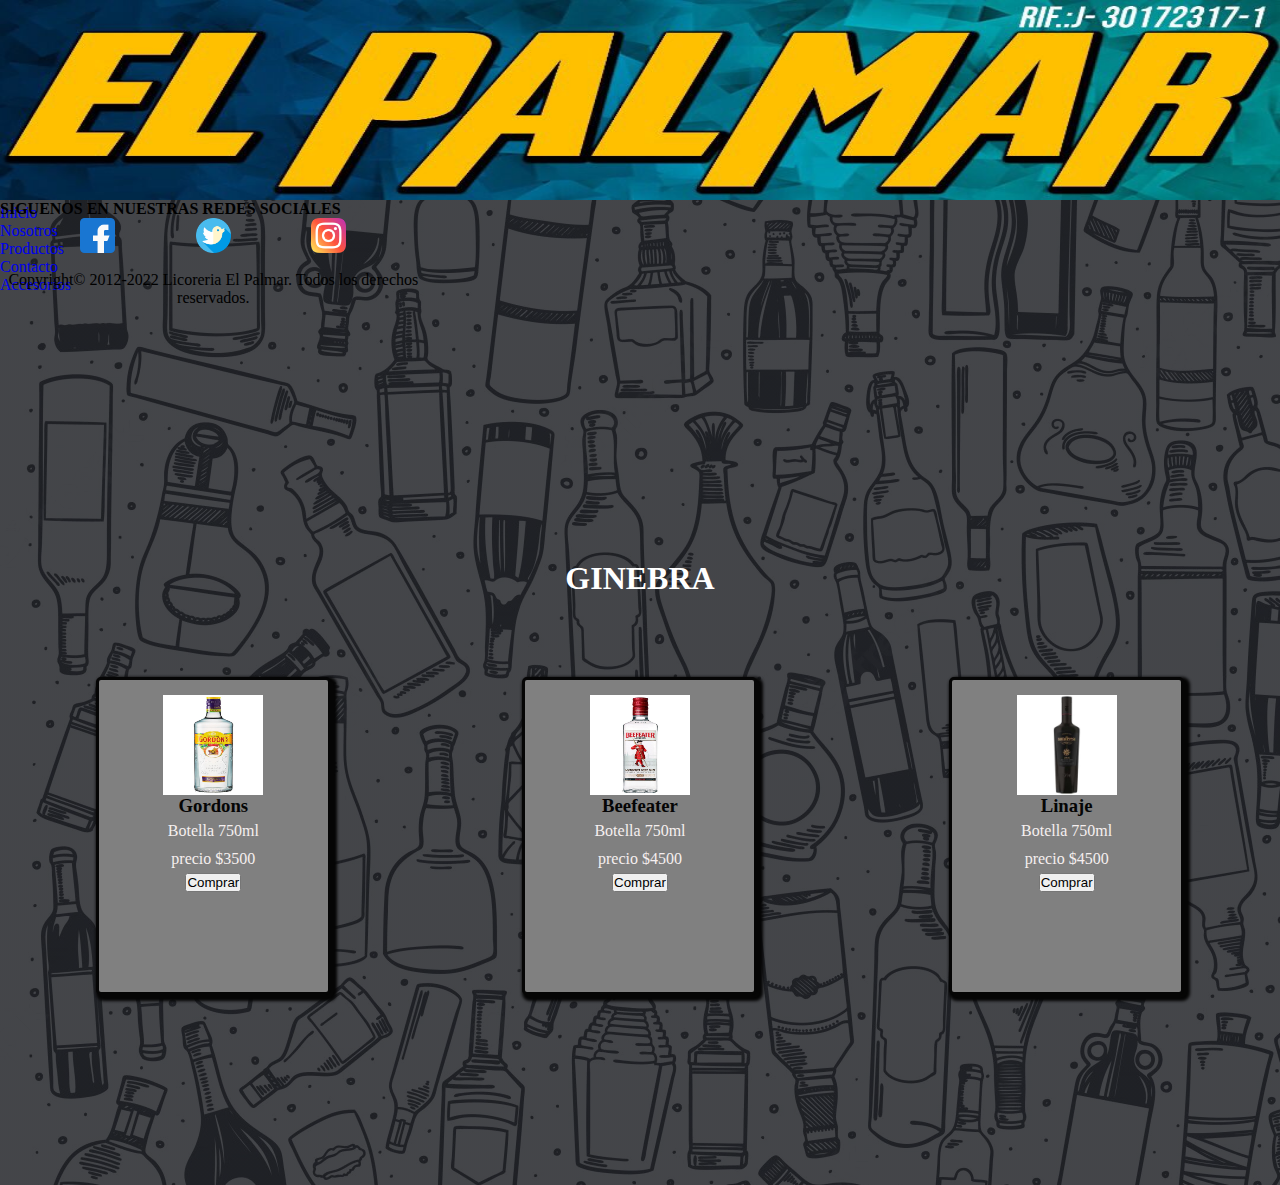
<file: pages/ginebra.html>
<!DOCTYPE html>
<html lang="en">
<head>
    <meta charset="UTF-8">
    <meta http-equiv="X-UA-Compatible" content="IE=edge">
    <meta name="viewport" content="width=device-width, initial-scale=1.0">
   <!-- CSS only -->
   <link href="https://cdn.jsdelivr.net/npm/bootstrap@5.2.2/dist/css/bootstrap.min.css" rel="stylesheet" integrity="sha384-Zenh87qX5JnK2Jl0vWa8Ck2rdkQ2Bzep5IDxbcnCeuOxjzrPF/et3URy9Bv1WTRi" crossorigin="anonymous">
   <!--ANIMACIONES-->
  <link rel="stylesheet" href="https://cdnjs.cloudflare.com/ajax/libs/animate.css/4.1.1/animate.min.css">
  <link rel="icon" href="../img/licor-de-limon-italiano.png">
  <!--CCS PROPIO-->
  <link rel="stylesheet" href="../css/styles.css">
    <title>Licoreria EL Palmar</title>
</head>
<body>
    <div class="grid-container">
        <header class="encabezado">
            <a href="../index.html"><img src="../img/logoOriginal.jpg" alt="logo licoreria" class="image-logo"></a>
        <nav class="menu">
                <ul>
                    <li><a href="../index.html">Inicio</a></li>
                    <li><a href="Nosotros.html">Nosotros</a></li>
                    <li><a href="Productos.html">Productos</a></li>
                    <li><a href="Contacto.html">Contacto</a></li>
                    <li><a href="Accesorios.html">Accesorios</a></li>
                </ul>
            </nav>
        </header>
    <main  class="contenido">
        <h1 class="title-principal">Ginebra</h1>
        <section class="contenedor-1">
            <div class="cards-productos2">
                <img src="../img/gordon.jpeg" alt="gin gordon" class="card__images">
                <h3>Gordons</h3>
                <p>Botella 750ml</p>
                <p>precio $3500</p>
                <button>Comprar</button>
            </div>
            <div class="cards-productos2">
                <img src="../img/ginbeefeater.jpeg" alt=" gin beefeater" class="card__images">
                <h3>Beefeater</h3>
                <p>Botella 750ml</p>
                <p>precio $4500</p>
                <button>Comprar</button>
            </div>
            <div class="cards-productos2">
                <img src="../img/linaje.jpg" alt="ron linaje" class="card__images">
                <h3>Linaje</h3>
                <p>Botella 750ml</p>
                <p>precio $4500</p>
                <button>Comprar</button>
            </div>
</section>
    </main>
    <footer id="pie" class=" wow animate__animated animate__bounce">
        <h4>SIGUENOS EN NUESTRAS REDES SOCIALES</h4>
        <ul class="re-des">
            <li><a href="https://www.facebook.com/"><img src="../img/facebook.png" alt="facebook" class="imagen-redes"></a></li>
            <li><a href="https://www.twitter.com/"><img src="../img/twitter.png" alt="twitter" class="imagen-redes"></a></li>
            <li><a href="https://www.instagram.com/"><img src="../img/instagram.png" alt="instagram" class="imagen-redes"></a></li>
            
        </ul>
    <p class="copy">
        Copyright© 2012-2022 Licoreria El Palmar. Todos los derechos reservados.
    </p>
    </footer>
</div>

    <!-- JavaScript Bundle with Popper -->
<script src="https://cdn.jsdelivr.net/npm/bootstrap@5.2.2/dist/js/bootstrap.bundle.min.js" integrity="sha384-OERcA2EqjJCMA+/3y+gxIOqMEjwtxJY7qPCqsdltbNJuaOe923+mo//f6V8Qbsw3" crossorigin="anonymous"></script>

<!-- LIBRERIAS JS-->
<script src="https://cdnjs.cloudflare.com/ajax/libs/wow/1.1.2/wow.min.js"></script>
    <script>
    new WOW().init();
    </script>
   </body>
</html>
</file>
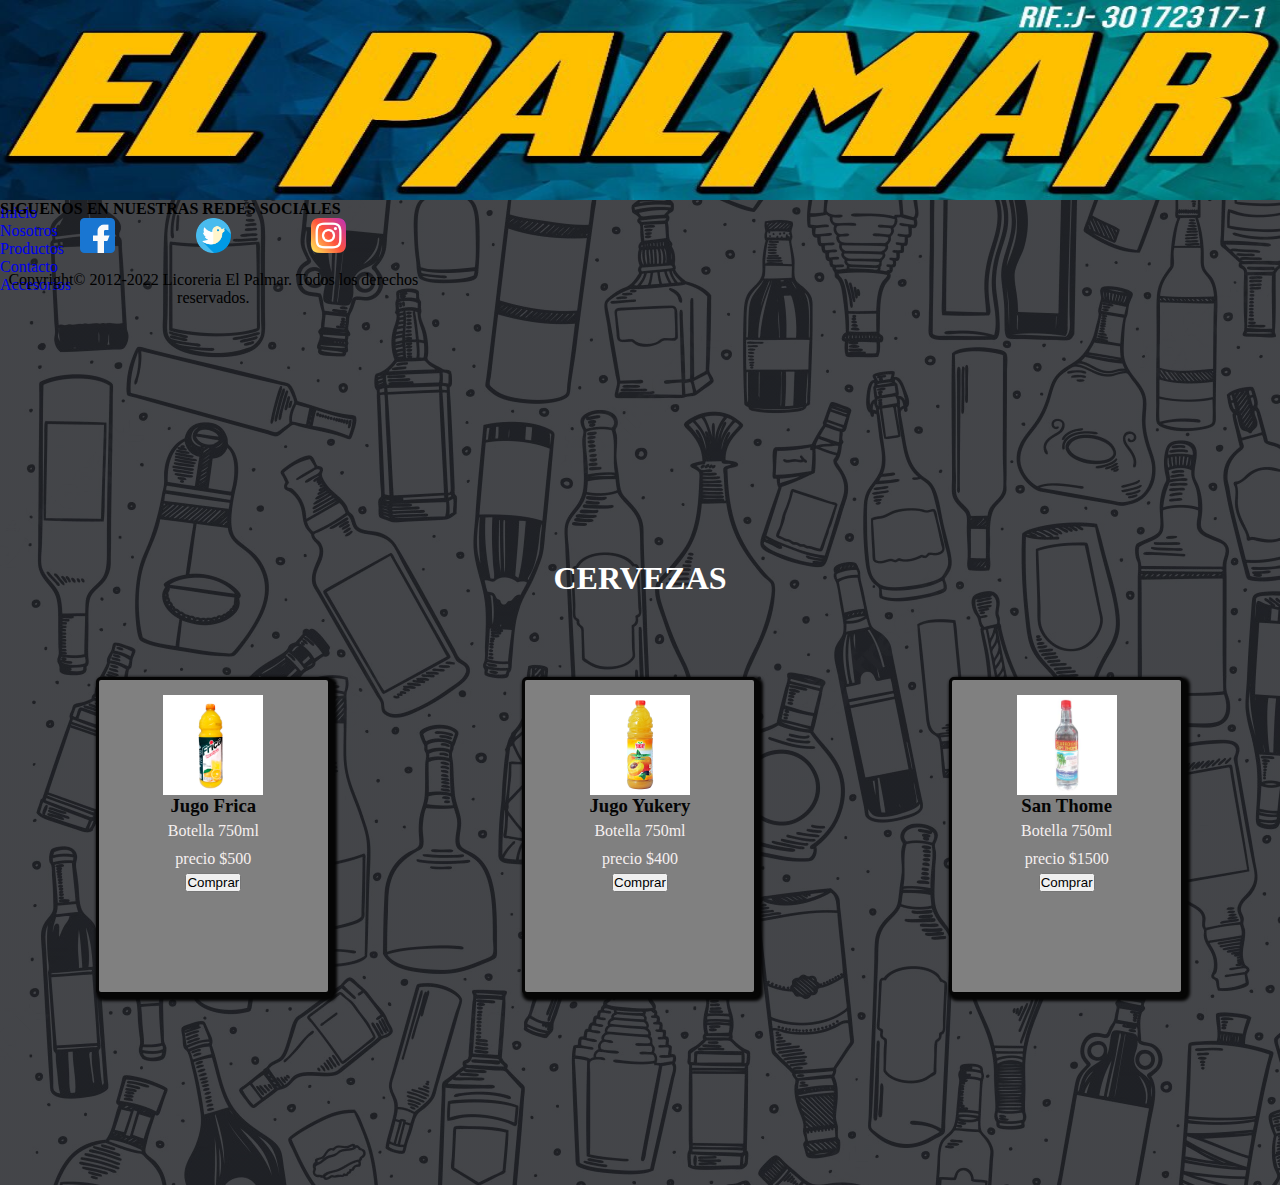
<file: pages/jugos.html>
<!DOCTYPE html>
<html lang="en">
<head>
    <meta charset="UTF-8">
    <meta http-equiv="X-UA-Compatible" content="IE=edge">
    <meta name="viewport" content="width=device-width, initial-scale=1.0">
   <!-- CSS only -->
   <link href="https://cdn.jsdelivr.net/npm/bootstrap@5.2.2/dist/css/bootstrap.min.css" rel="stylesheet" integrity="sha384-Zenh87qX5JnK2Jl0vWa8Ck2rdkQ2Bzep5IDxbcnCeuOxjzrPF/et3URy9Bv1WTRi" crossorigin="anonymous">
   <!--ANIMACIONES-->
  <link rel="stylesheet" href="https://cdnjs.cloudflare.com/ajax/libs/animate.css/4.1.1/animate.min.css">
  <link rel="icon" href="../img/licor-de-limon-italiano.png">
  <!--CCS PROPIO-->
  <link rel="stylesheet" href="../css/styles.css">
    <title>Licoreria EL Palmar</title>
</head>
<body>
    <div class="grid-container">
        <header class="encabezado">
            <a href="../index.html"><img src="../img/logoOriginal.jpg" alt="logo licoreria" class="image-logo"></a>
        <nav class="menu">
                <ul>
                    <li><a href="../index.html">Inicio</a></li>
                    <li><a href="Nosotros.html">Nosotros</a></li>
                    <li><a href="Productos.html">Productos</a></li>
                    <li><a href="Contacto.html">Contacto</a></li>
                    <li><a href="Accesorios.html">Accesorios</a></li>
                </ul>
            </nav>
        </header>
    <main  class="contenido">
        <h1 class="title-principal">Cervezas</h1>
        <section class="contenedor-1">
            <div class="cards-productos2">
                <img src="../img/jugofrica.jpg" alt="jugo frica" class="card__images">
                <h3>Jugo Frica</h3>
                <p>Botella 750ml</p>
                <p>precio $500</p>
                <button>Comprar</button>
            </div>
            <div class="cards-productos2">
                <img src="../img/yukery.jpg" alt="jugo yukery" class="card__images">
                <h3>Jugo Yukery</h3>
                <p>Botella 750ml</p>
                <p>precio $400</p>
                <button>Comprar</button>
            </div>
            <div class="cards-productos2">
                <img src="../img/aguardiente.jpg" alt="aguardiente san thome" class="card__images">
                <h3>San Thome</h3>
                <p>Botella 750ml</p>
                <p>precio $1500</p>
                <button>Comprar</button>
            </div>
</section>
    </main>
    <footer id="pie" class=" wow animate__animated animate__bounce">
        <h4>SIGUENOS EN NUESTRAS REDES SOCIALES</h4>
        <ul class="re-des">
            <li><a href="https://www.facebook.com/"><img src="../img/facebook.png" alt="facebook" class="imagen-redes"></a></li>
            <li><a href="https://www.twitter.com/"><img src="../img/twitter.png" alt="twitter" class="imagen-redes"></a></li>
            <li><a href="https://www.instagram.com/"><img src="../img/instagram.png" alt="instagram" class="imagen-redes"></a></li>
            
        </ul>
    <p class="copy">
        Copyright© 2012-2022 Licoreria El Palmar. Todos los derechos reservados.
    </p>
    </footer>
</div>

    <!-- JavaScript Bundle with Popper -->
<script src="https://cdn.jsdelivr.net/npm/bootstrap@5.2.2/dist/js/bootstrap.bundle.min.js" integrity="sha384-OERcA2EqjJCMA+/3y+gxIOqMEjwtxJY7qPCqsdltbNJuaOe923+mo//f6V8Qbsw3" crossorigin="anonymous"></script>

<!-- LIBRERIAS JS-->
<script src="https://cdnjs.cloudflare.com/ajax/libs/wow/1.1.2/wow.min.js"></script>
    <script>
    new WOW().init();
    </script>
   </body>
</html>
</file>
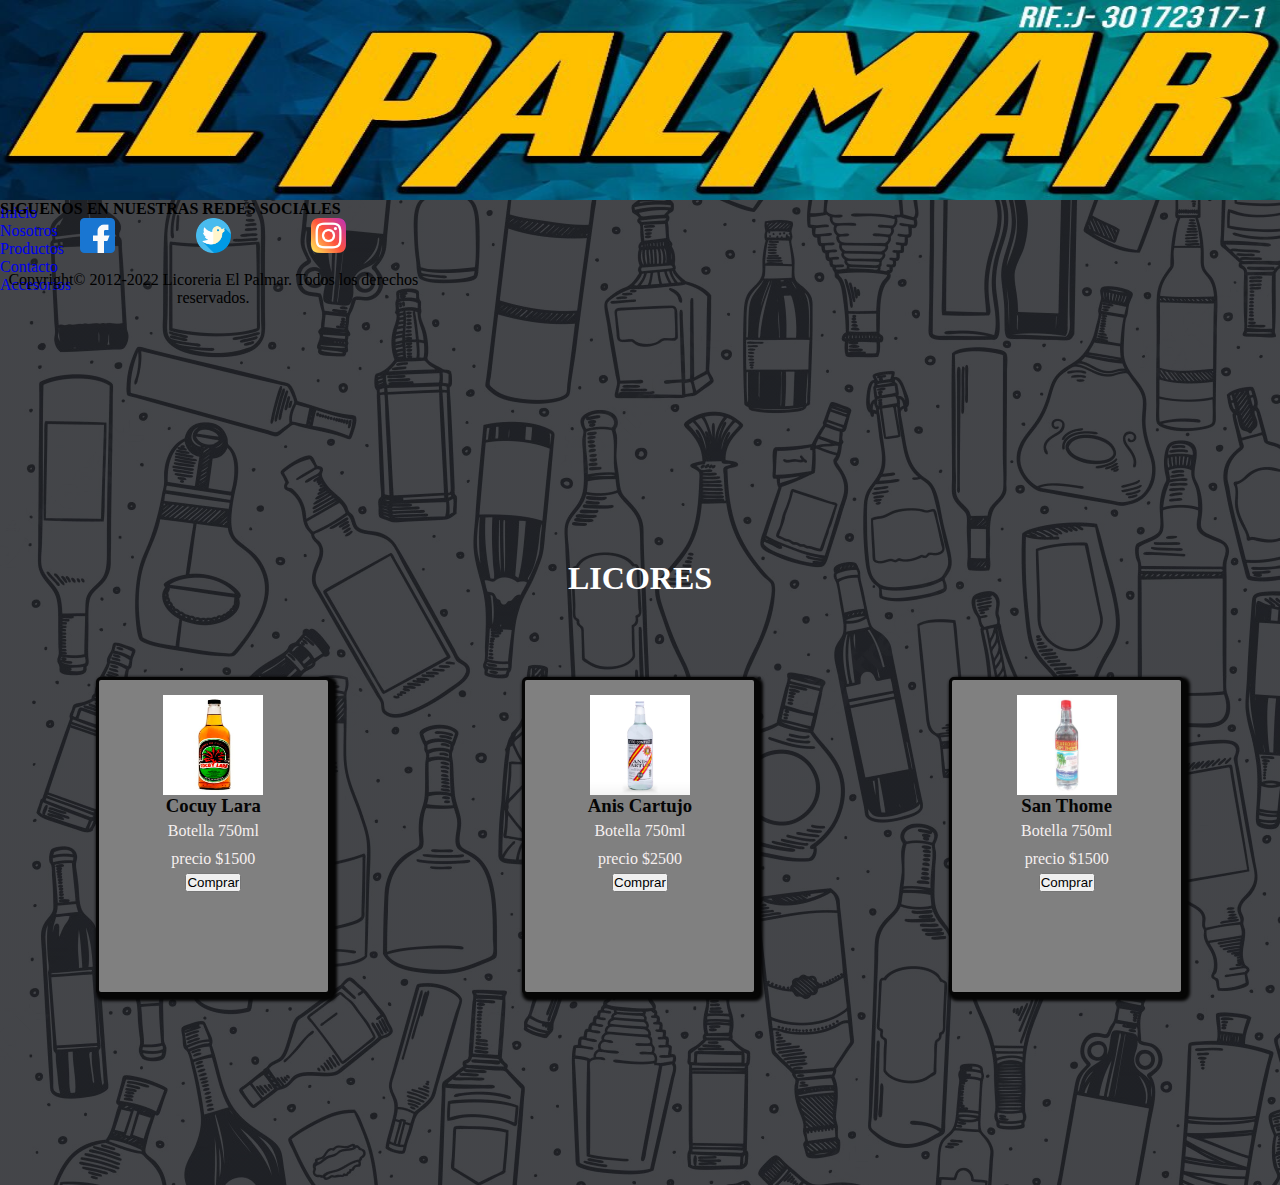
<file: pages/licores.html>
<!DOCTYPE html>
<html lang="en">
<head>
    <meta charset="UTF-8">
    <meta http-equiv="X-UA-Compatible" content="IE=edge">
    <meta name="viewport" content="width=device-width, initial-scale=1.0">
   <!-- CSS only -->
   <link href="https://cdn.jsdelivr.net/npm/bootstrap@5.2.2/dist/css/bootstrap.min.css" rel="stylesheet" integrity="sha384-Zenh87qX5JnK2Jl0vWa8Ck2rdkQ2Bzep5IDxbcnCeuOxjzrPF/et3URy9Bv1WTRi" crossorigin="anonymous">
   <!--ANIMACIONES-->
  <link rel="stylesheet" href="https://cdnjs.cloudflare.com/ajax/libs/animate.css/4.1.1/animate.min.css">
  <link rel="icon" href="../img/licor-de-limon-italiano.png">
  <!--CCS PROPIO-->
  <link rel="stylesheet" href="../css/styles.css">
    <title>Licoreria EL Palmar</title>
</head>
<body>
    <div class="grid-container">
        <header class="encabezado">
            <a href="../index.html"><img src="../img/logoOriginal.jpg" alt="logo licoreria" class="image-logo"></a>
        <nav class="menu">
                <ul>
                    <li><a href="../index.html">Inicio</a></li>
                    <li><a href="Nosotros.html">Nosotros</a></li>
                    <li><a href="Productos.html">Productos</a></li>
                    <li><a href="Contacto.html">Contacto</a></li>
                    <li><a href="Accesorios.html">Accesorios</a></li>
                </ul>
            </nav>
        </header>
    <main  class="contenido">
        <h1 class="title-principal">Licores</h1>
        <section class="contenedor-1">
            <div class="cards-productos2">
                <img src="../img/cocuy-lara.jpg" alt="cocuy lara" class="card__images">
                <h3>Cocuy Lara</h3>
                <p>Botella 750ml</p>
                <p>precio $1500</p>
                <button>Comprar</button>
            </div>
            <div class="cards-productos2">
                <img src="../img/anis.jpg" alt="anis cartujo" class="card__images">
                <h3>Anis Cartujo</h3>
                <p>Botella 750ml</p>
                <p>precio $2500</p>
                <button>Comprar</button>
            </div>
            <div class="cards-productos2">
                <img src="../img/aguardiente.jpg" alt="aguardiente san thome" class="card__images">
                <h3>San Thome</h3>
                <p>Botella 750ml</p>
                <p>precio $1500</p>
                <button>Comprar</button>
            </div>
</section>
    </main>
    <footer id="pie" class=" wow animate__animated animate__bounce">
        <h4>SIGUENOS EN NUESTRAS REDES SOCIALES</h4>
        <ul class="re-des">
            <li><a href="https://www.facebook.com/"><img src="../img/facebook.png" alt="facebook" class="imagen-redes"></a></li>
            <li><a href="https://www.twitter.com/"><img src="../img/twitter.png" alt="twitter" class="imagen-redes"></a></li>
            <li><a href="https://www.instagram.com/"><img src="../img/instagram.png" alt="instagram" class="imagen-redes"></a></li>
            
        </ul>
    <p class="copy">
        Copyright© 2012-2022 Licoreria El Palmar. Todos los derechos reservados.
    </p>
    </footer>
</div>

    <!-- JavaScript Bundle with Popper -->
<script src="https://cdn.jsdelivr.net/npm/bootstrap@5.2.2/dist/js/bootstrap.bundle.min.js" integrity="sha384-OERcA2EqjJCMA+/3y+gxIOqMEjwtxJY7qPCqsdltbNJuaOe923+mo//f6V8Qbsw3" crossorigin="anonymous"></script>

<!-- LIBRERIAS JS-->
<script src="https://cdnjs.cloudflare.com/ajax/libs/wow/1.1.2/wow.min.js"></script>
    <script>
    new WOW().init();
    </script>
   </body>
</html>
</file>
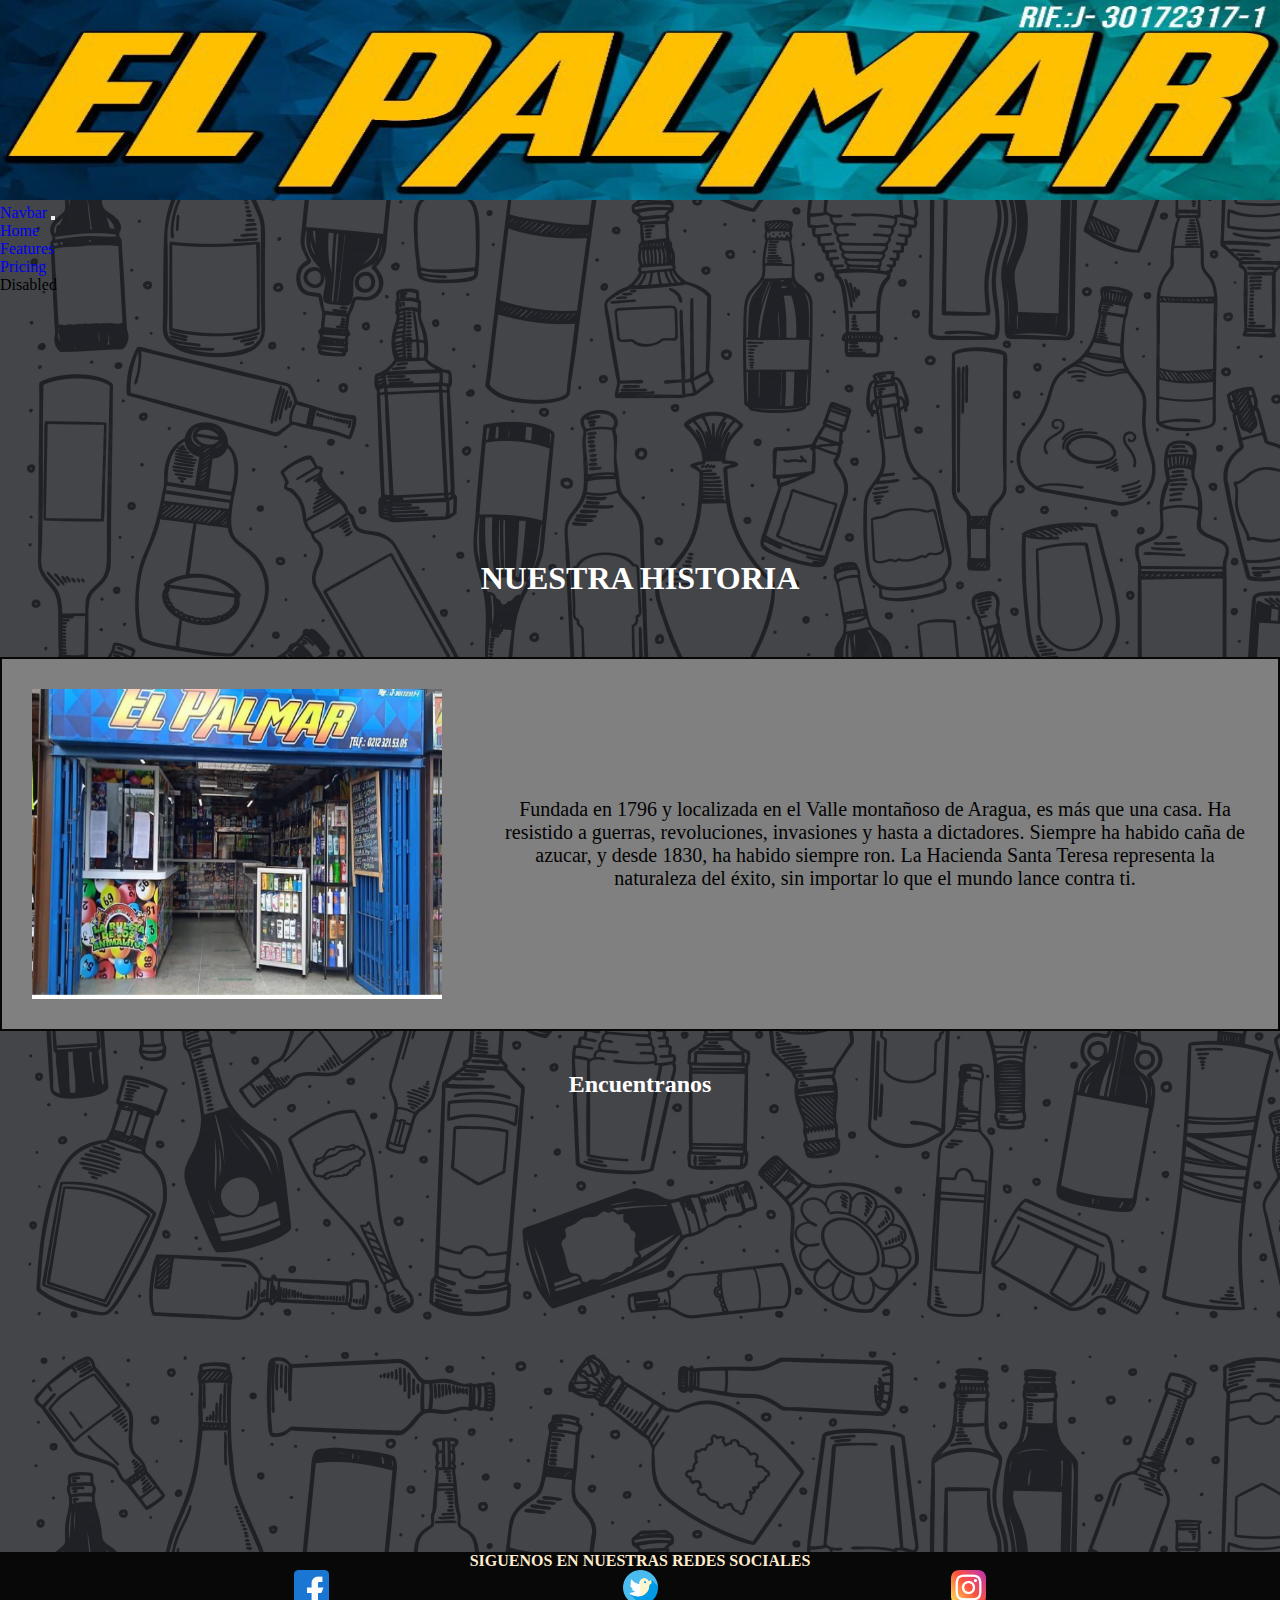
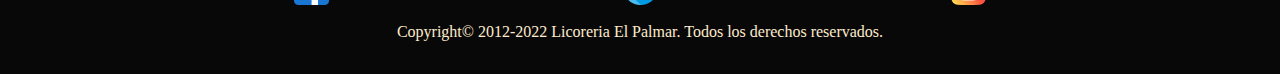
<file: pages/Nosotros.html>
<!DOCTYPE html>
<html lang="en">
<head>
    <meta charset="UTF-8">
    <meta http-equiv="X-UA-Compatible" content="IE=edge">
    <meta name="viewport" content="width=device-width, initial-scale=1.0">
   <!-- CSS only -->
   <link href="https://cdn.jsdelivr.net/npm/bootstrap@5.2.2/dist/css/bootstrap.min.css" rel="stylesheet" integrity="sha384-Zenh87qX5JnK2Jl0vWa8Ck2rdkQ2Bzep5IDxbcnCeuOxjzrPF/et3URy9Bv1WTRi" crossorigin="anonymous">
   <!--ANIMACIONES-->
  <link rel="stylesheet" href="https://cdnjs.cloudflare.com/ajax/libs/animate.css/4.1.1/animate.min.css">
  <link rel="icon" href="../img/licor-de-limon-italiano.png">
  <!--CCS PROPIO-->
  <link rel="stylesheet" href="../css/styles.css">
    <title>Licoreria EL Palmar</title>
</head>
<body>
    <div class="grid-container">
        <header class="encabezado">
            <a href="../index.html"><img src="../img/logoOriginal.jpg" alt="logo licoreria" class="image-logo"></a>
            <nav class="navbar navbar-expand-lg bg-dark">
              <div class="container-fluid">
                <a class="navbar-brand" href="#">Navbar</a>
                <button class="navbar-toggler" type="button" data-bs-toggle="collapse" data-bs-target="#navbarNav" aria-controls="navbarNav" aria-expanded="false" aria-label="Toggle navigation">
                  <span class="navbar-toggler-icon"></span>
                </button>
                <div class="collapse navbar-collapse" id="navbarNav">
                  <ul class="navbar-nav">
                    <li class="nav-item">
                      <a class="nav-link active" aria-current="page" href="#">Home</a>
                    </li>
                    <li class="nav-item">
                      <a class="nav-link" href="#">Features</a>
                    </li>
                    <li class="nav-item">
                      <a class="nav-link" href="#">Pricing</a>
                    </li>
                    <li class="nav-item">
                      <a class="nav-link disabled">Disabled</a>
                    </li>
                  </ul>
                </div>
              </div>
            </nav>
        </header>
    <main class="contenido">
        <section class="container">

            <h1 class="title-principal">Nuestra Historia</h1>
            <div class="history">
        <img src="../img/local.jpg" alt="licoreria" class="imagen-local">
        <p>
            Fundada en 1796 y localizada en el Valle montañoso de Aragua, es más que una casa. Ha resistido a guerras, revoluciones, invasiones y hasta a dictadores. Siempre ha habido caña de azucar, y desde 1830, ha habido siempre ron. La Hacienda Santa Teresa representa la naturaleza del éxito, sin importar lo que el mundo lance contra ti.
          </p>  
            </div>
        </section>
<section>
  <h2>Encuentranos</h2>
  <iframe src="https://www.google.com/maps/embed?pb=!1m18!1m12!1m3!1d3194.1850106008555!2d-67.04124788588675!3d10.340721069913688!2m3!1f0!2f0!3f0!3m2!1i1024!2i768!4f13.1!3m3!1m2!1s0x8c2a8d5b823a8833%3A0x337929a3a73e260e!2sCasa%20Leomar!5e1!3m2!1ses!2sar!4v1669081708822!5m2!1ses!2sar" width="600" height="450" style="border:0;" allowfullscreen="" loading="lazy" referrerpolicy="no-referrer-when-downgrade"></iframe>
</section>

    </main>
    <footer class="footer">
        <h4>SIGUENOS EN NUESTRAS REDES SOCIALES</h4>
        <ul class="re-des">
            <li><a href="https://www.facebook.com/"><img src="../img/facebook.png" alt="facebook" class="imagen-redes"></a></li>
            <li><a href="https://www.twitter.com/"><img src="../img/twitter.png" alt="twitter" class="imagen-redes"></a></li>
            <li><a href="https://www.instagram.com/"><img src="../img/instagram.png" alt="instagram" class="imagen-redes"></a></li>
            
        </ul>
    <p class="copy">
        Copyright© 2012-2022 Licoreria El Palmar. Todos los derechos reservados.
    </p>
    </footer>
</div>

    <!-- JavaScript Bundle with Popper -->
<script src="https://cdn.jsdelivr.net/npm/bootstrap@5.2.2/dist/js/bootstrap.bundle.min.js" integrity="sha384-OERcA2EqjJCMA+/3y+gxIOqMEjwtxJY7qPCqsdltbNJuaOe923+mo//f6V8Qbsw3" crossorigin="anonymous"></script>

<!-- LIBRERIAS JS-->
<script src="https://cdnjs.cloudflare.com/ajax/libs/wow/1.1.2/wow.min.js"></script>
    <script>
    new WOW().init();
    </script>
   </body>
</html>
</file>
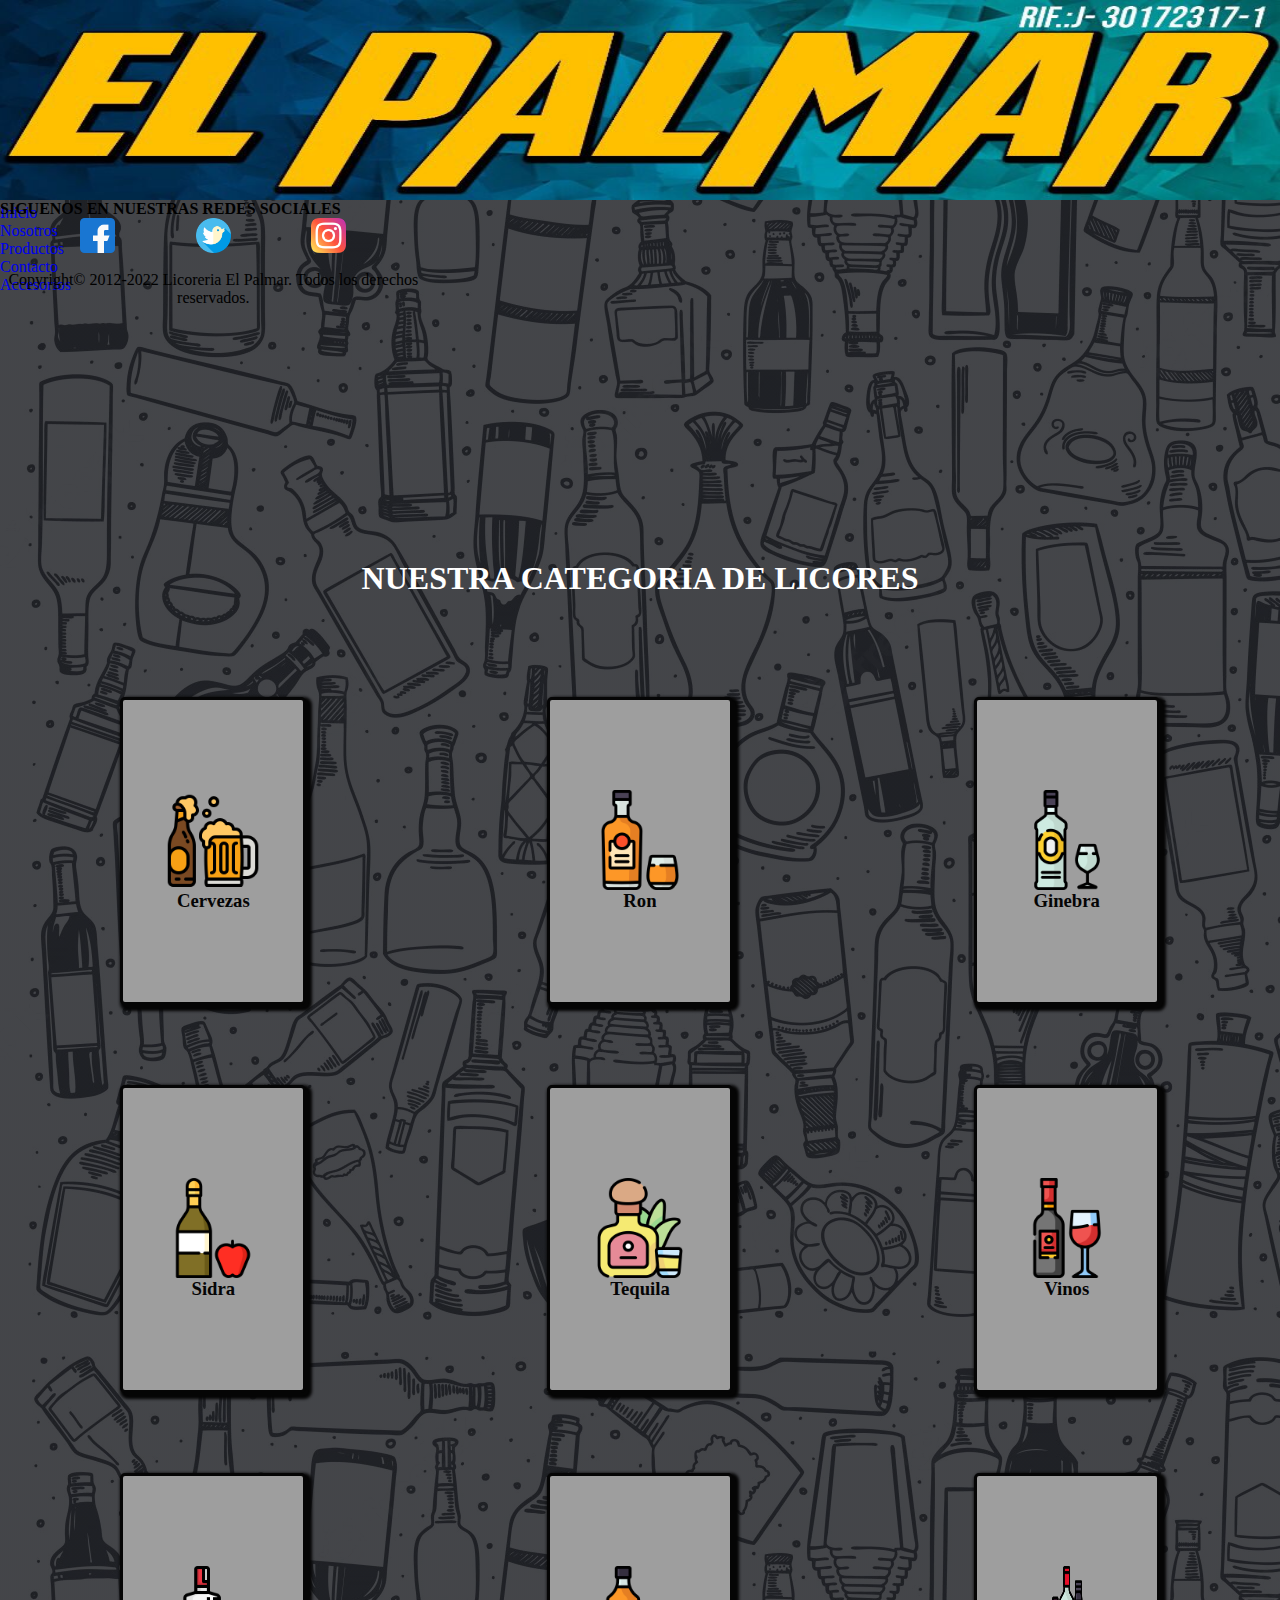
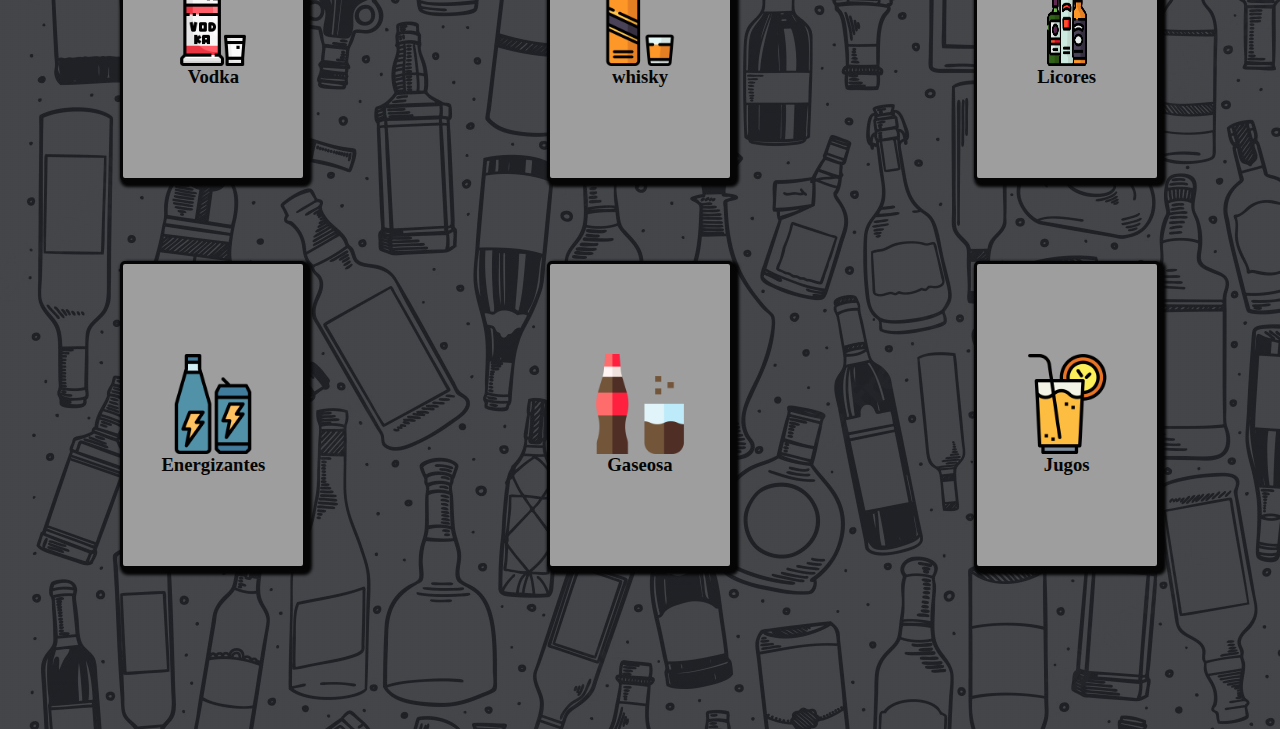
<file: pages/Productos.html>
<!DOCTYPE html>
<html lang="en">
<head>
    <meta charset="UTF-8">
    <meta http-equiv="X-UA-Compatible" content="IE=edge">
    <meta name="viewport" content="width=device-width, initial-scale=1.0">
     <!-- CSS only -->
     <link href="https://cdn.jsdelivr.net/npm/bootstrap@5.2.2/dist/css/bootstrap.min.css" rel="stylesheet" integrity="sha384-Zenh87qX5JnK2Jl0vWa8Ck2rdkQ2Bzep5IDxbcnCeuOxjzrPF/et3URy9Bv1WTRi" crossorigin="anonymous">
     <!--ANIMACIONES-->
    <link rel="stylesheet" href="https://cdnjs.cloudflare.com/ajax/libs/animate.css/4.1.1/animate.min.css">
    <link rel="icon" href="../img/licor-de-limon-italiano.png">
    <!--CCS PROPIO-->
    <link rel="stylesheet" href="../css/styles.css">
    <title>Licoreria EL Palmar</title>
</head>
<body>
    <div class="grid-container">
        <header class="encabezado">
            <a href="../index.html"><img src="../img/logoOriginal.jpg" alt="logo licoreria" class="image-logo"></a>
        <nav class="menu">
                <ul>
                    <li><a href="../index.html">Inicio</a></li>
                    <li><a href="Nosotros.html">Nosotros</a></li>
                    <li><a href="Productos.html">Productos</a></li>
                    <li><a href="Contacto.html">Contacto</a></li>
                    <li><a href="Accesorios.html">Accesorios</a></li>
                </ul>
            </nav>
        </header>
    <main class="contenido">
        <h1 class="title-principal">Nuestra categoria de licores</h1>
        <section class="contenedor-1">
            <a href="../pages/cerveza.html">
            <div class="card">
                <img src="../img/cerveza.png" alt="categoria cerveza" class="card__image">
                <h3 class="card__nombre">Cervezas</h3>
            </div>
        </a>
        <a href="../pages/ron.html">
            <div class="card">
                <img src="../img/ron.png" alt="categoria ron" class="card__image">
                <h3 class="card__nombre">Ron</h3>
            </div>
        </a>
        <a href="../pages/ginebra.html">
            <div class="card">
                <img src="../img/gin.png" alt="categoria gin" class="card__image">
                <h3 class="card__nombre">Ginebra</h3>
            </div>
        </a>
        <a href="../pages/sidra.html">
            <div class="card">
                <img src="../img/sidra.png" alt="categoria sidra" class="card__image">
                <h3 class="card__nombre">Sidra</h3>
            </div>
        </a>
        <a href="../pages/tequila.html">
            <div class="card">
                <img src="../img/tequila.png" alt="categoria tequila" class="card__image">
                <h3 class="card__nombre">Tequila</h3>
            </div>
        </a>
        <a href="../pages/vinos.html">
            <div class="card">
                <img src="../img/vino.png" alt="categoria vino" class="card__image">
                <h3 class="card__nombre">Vinos</h3>
            </div>
        </a>
        <a href="../pages/vodka.html">
            <div class="card">
                <img src="../img/vodka.png" alt="categoria vodka" class="card__image">
                <h3 class="card__nombre"> Vodka</h3>
            </div>
        </a>
        <a href="../pages/whisky.html">
            <div class="card">
                <img src="../img/whisky.png" alt="categoria whisky" class="card__image">
                <h3 class="card__nombre">whisky</h3>
            </div>
        </a>
        <a href="../pages/licores.html">
            <div class="card">
                <img src="../img/licores.png" alt="categoria licores" class="card__image">
                <h3 class="card__nombre">Licores</h3>
            </div>
        </a>
        <a href="../pages/energizantes.html">
            <div class="card">
                <img src="../img/energizantes.png" alt="categoria energizantes" class="card__image">
                <h3 class="card__nombre">Energizantes</h3>
            </div>
        </a>
        <a href="../pages/gaseosas.html">
            <div class="card">
                <img src="../img/gaseosa.png" alt="categoria gaseosa" class="card__image">
                <h3 class="card__nombre">Gaseosa</h3>
            </div>
        </a>
        <a href="../pages/jugos.html">
            <div class="card">
                <img src="../img/jugos.png" alt="categoria jugos" class="card__image">
                <h3 class="card__nombre">Jugos</h3>
            </div>
        </a>
          </section>
    </main>
    <footer id="pie" class=" wow animate__animated animate__bounce">
        <h4>SIGUENOS EN NUESTRAS REDES SOCIALES</h4>
        <ul class="re-des">
            <li><a href="https://www.facebook.com/"><img src="../img/facebook.png" alt="facebook" class="imagen-redes"></a></li>
            <li><a href="https://www.twitter.com/"><img src="../img/twitter.png" alt="twitter" class="imagen-redes"></a></li>
            <li><a href="https://www.instagram.com/"><img src="../img/instagram.png" alt="instagram" class="imagen-redes"></a></li>
            
        </ul>
    <p class="copy">
        Copyright© 2012-2022 Licoreria El Palmar. Todos los derechos reservados.
    </p>
    </footer>
</div>

    <!-- JavaScript Bundle with Popper -->
<script src="https://cdn.jsdelivr.net/npm/bootstrap@5.2.2/dist/js/bootstrap.bundle.min.js" integrity="sha384-OERcA2EqjJCMA+/3y+gxIOqMEjwtxJY7qPCqsdltbNJuaOe923+mo//f6V8Qbsw3" crossorigin="anonymous"></script>

<!-- LIBRERIAS JS-->
<script src="https://cdnjs.cloudflare.com/ajax/libs/wow/1.1.2/wow.min.js"></script>
    <script>
    new WOW().init();
    </script>
   </body>
</html>
</file>
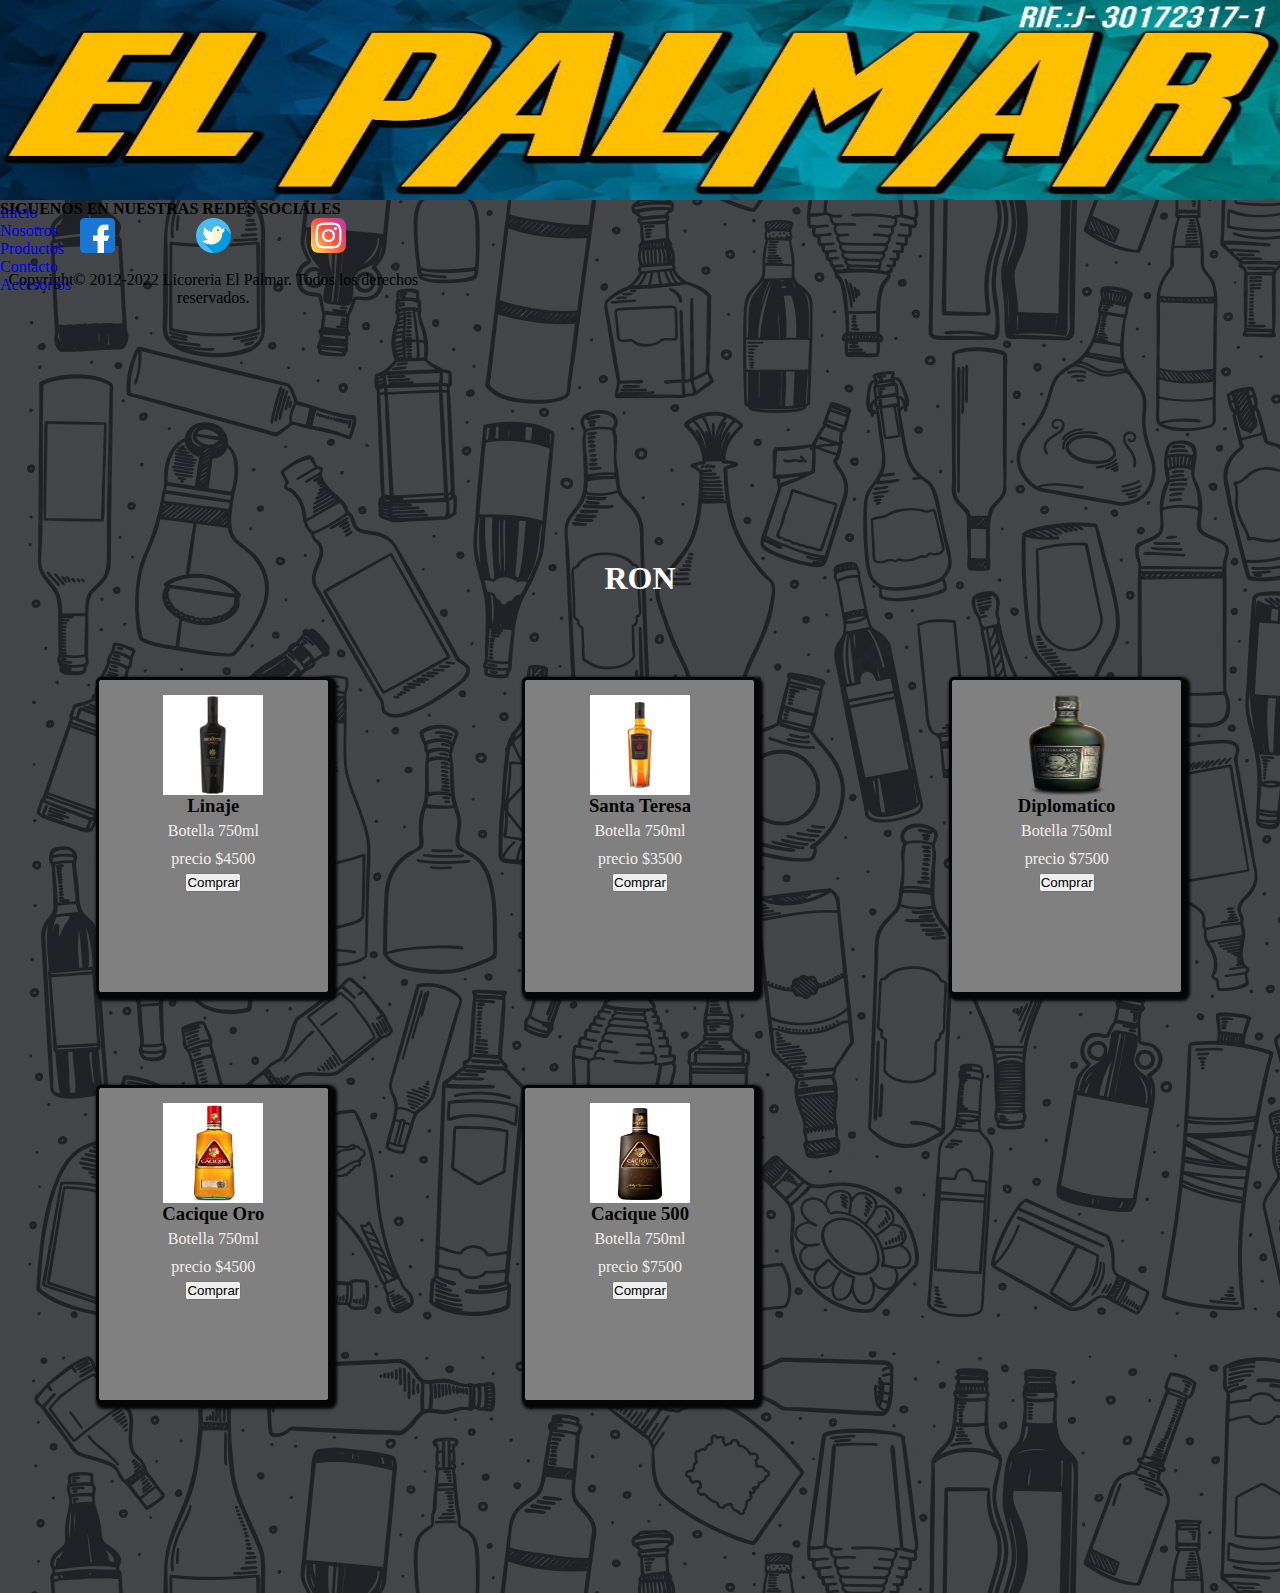
<file: pages/ron.html>
<!DOCTYPE html>
<html lang="en">
<head>
    <meta charset="UTF-8">
    <meta http-equiv="X-UA-Compatible" content="IE=edge">
    <meta name="viewport" content="width=device-width, initial-scale=1.0">
    <!-- CSS only -->
    <link href="https://cdn.jsdelivr.net/npm/bootstrap@5.2.2/dist/css/bootstrap.min.css" rel="stylesheet" integrity="sha384-Zenh87qX5JnK2Jl0vWa8Ck2rdkQ2Bzep5IDxbcnCeuOxjzrPF/et3URy9Bv1WTRi" crossorigin="anonymous">
    <!--ANIMACIONES-->
   <link rel="stylesheet" href="https://cdnjs.cloudflare.com/ajax/libs/animate.css/4.1.1/animate.min.css">
   <link rel="icon" href="../img/licor-de-limon-italiano.png">
   <!--CCS PROPIO-->
   <link rel="stylesheet" href="../css/styles.css">
    <title>Licoreria EL Palmar</title>
</head>
<body>
    <div class="grid-container">
        <header class="encabezado">
            <a href="../index.html"><img src="../img/logoOriginal.jpg" alt="logo licoreria" class="image-logo"></a>
        <nav class="menu">
                <ul>
                    <li><a href="../index.html">Inicio</a></li>
                    <li><a href="Nosotros.html">Nosotros</a></li>
                    <li><a href="Productos.html">Productos</a></li>
                    <li><a href="Contacto.html">Contacto</a></li>
                    <li><a href="Accesorios.html">Accesorios</a></li>
                </ul>
            </nav>
        </header>
    <main  class="contenido">
        <h1 class="title-principal">Ron</h1>
<section class="contenedor-1">
    <div class="cards-productos2">
        <img src="../img/linaje.jpg" alt="ron linaje" class="card__images">
        <h3>Linaje</h3>
        <p>Botella 750ml</p>
        <p>precio $4500</p>
        <button>Comprar</button>
    </div>
    <div class="cards-productos2">
        <img src="../img/ron santateresa.jpeg" alt="ron santa teresa" class="card__images">
        <h3>Santa Teresa</h3>
        <p>Botella 750ml</p>
        <p>precio $3500</p>
        <button>Comprar</button>
    </div>
    <div class="cards-productos2">
        <img src="../img/diplomatico.png" alt="ron diplomatico" class="card__images">
        <h3>Diplomatico</h3>
        <p>Botella 750ml</p>
        <p>precio $7500</p>
        <button>Comprar</button>
    </div>
    <div class="cards-productos2">
        <img src="../img/ron cacique.jpg" alt="ron cacique" class="card__images">
        <h3>Cacique Oro</h3>
        <p>Botella 750ml</p>
        <p>precio $4500</p>
        <button>Comprar</button>
    </div>
    <div class="cards-productos2">
        <img src="../img/cacique500.jpg" alt="ron cacique 500" class="card__images">
        <h3>Cacique 500</h3>
        <p>Botella 750ml</p>
        <p>precio $7500</p>
        <button>Comprar</button>
    </div>
</section>
    </main>
    <footer id="pie" class=" wow animate__animated animate__bounce">
        <h4>SIGUENOS EN NUESTRAS REDES SOCIALES</h4>
        <ul class="re-des">
            <li><a href="https://www.facebook.com/"><img src="../img/facebook.png" alt="facebook" class="imagen-redes"></a></li>
            <li><a href="https://www.twitter.com/"><img src="../img/twitter.png" alt="twitter" class="imagen-redes"></a></li>
            <li><a href="https://www.instagram.com/"><img src="../img/instagram.png" alt="instagram" class="imagen-redes"></a></li>
            
        </ul>
    <p class="copy">
        Copyright© 2012-2022 Licoreria El Palmar. Todos los derechos reservados.
    </p>
    </footer>
</div>

    <!-- JavaScript Bundle with Popper -->
<script src="https://cdn.jsdelivr.net/npm/bootstrap@5.2.2/dist/js/bootstrap.bundle.min.js" integrity="sha384-OERcA2EqjJCMA+/3y+gxIOqMEjwtxJY7qPCqsdltbNJuaOe923+mo//f6V8Qbsw3" crossorigin="anonymous"></script>

<!-- LIBRERIAS JS-->
<script src="https://cdnjs.cloudflare.com/ajax/libs/wow/1.1.2/wow.min.js"></script>
    <script>
    new WOW().init();
    </script>
   </body>
</html>
</file>
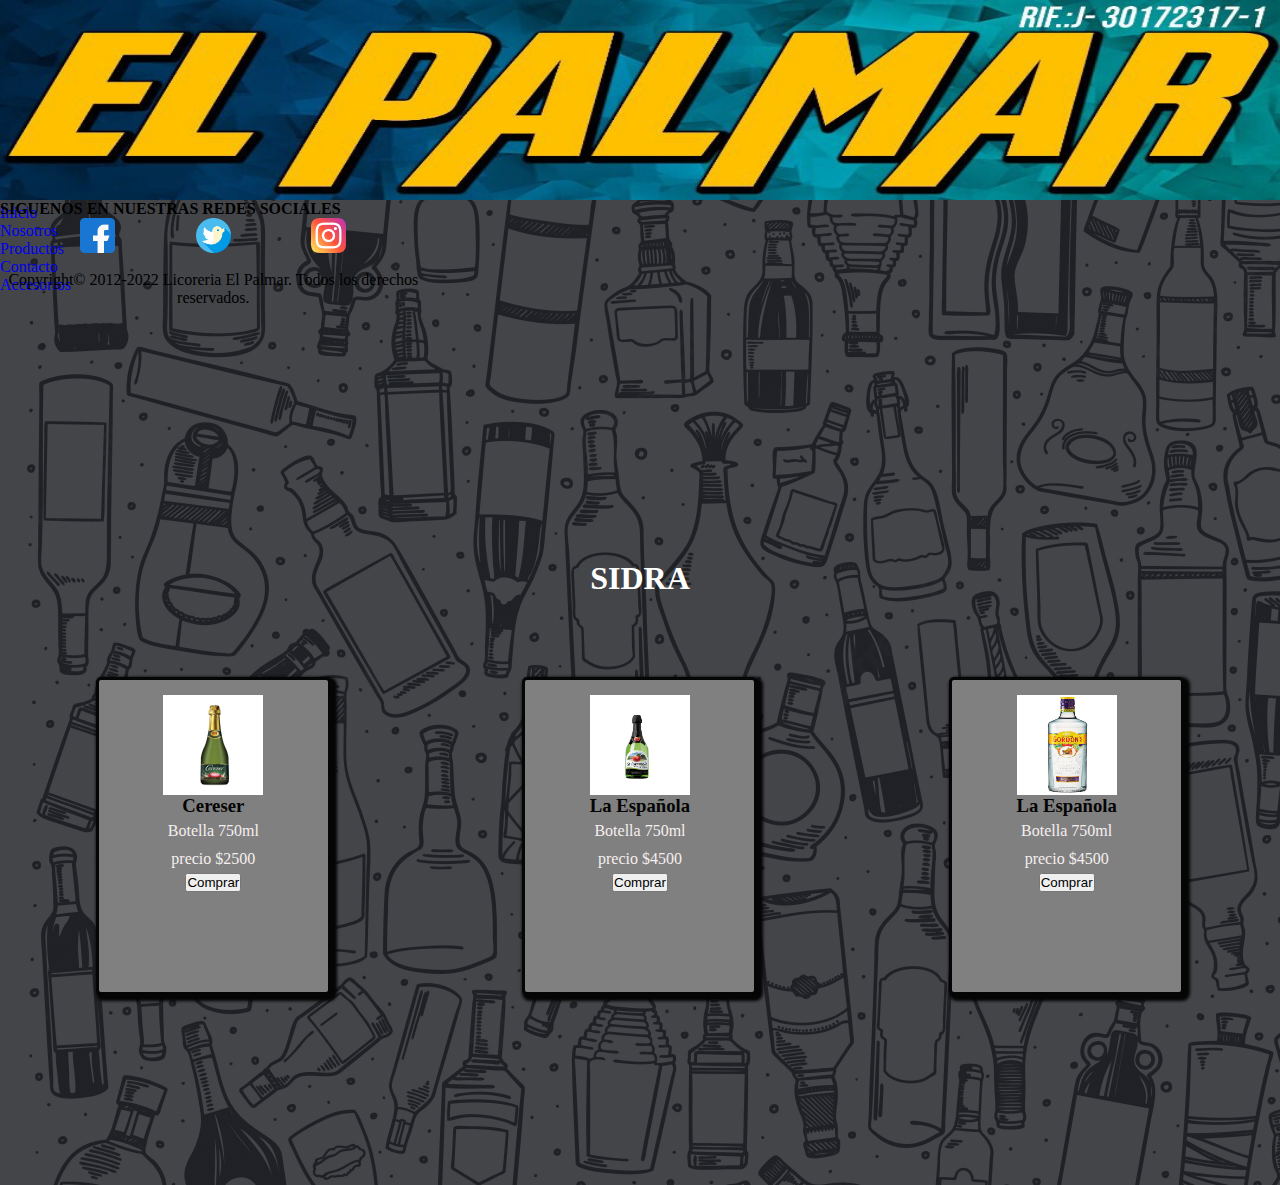
<file: pages/sidra.html>
<!DOCTYPE html>
<html lang="en">
<head>
    <meta charset="UTF-8">
    <meta http-equiv="X-UA-Compatible" content="IE=edge">
    <meta name="viewport" content="width=device-width, initial-scale=1.0">
   <!-- CSS only -->
   <link href="https://cdn.jsdelivr.net/npm/bootstrap@5.2.2/dist/css/bootstrap.min.css" rel="stylesheet" integrity="sha384-Zenh87qX5JnK2Jl0vWa8Ck2rdkQ2Bzep5IDxbcnCeuOxjzrPF/et3URy9Bv1WTRi" crossorigin="anonymous">
   <!--ANIMACIONES-->
  <link rel="stylesheet" href="https://cdnjs.cloudflare.com/ajax/libs/animate.css/4.1.1/animate.min.css">
  <link rel="icon" href="../img/licor-de-limon-italiano.png">
  <!--CCS PROPIO-->
  <link rel="stylesheet" href="../css/styles.css">
    <title>Licoreria EL Palmar</title>
</head>
<body>
    <div class="grid-container">
        <header class="encabezado">
            <a href="../index.html"><img src="../img/logoOriginal.jpg" alt="logo licoreria" class="image-logo"></a>
        <nav class="menu">
                <ul>
                    <li><a href="../index.html">Inicio</a></li>
                    <li><a href="Nosotros.html">Nosotros</a></li>
                    <li><a href="Productos.html">Productos</a></li>
                    <li><a href="Contacto.html">Contacto</a></li>
                    <li><a href="Accesorios.html">Accesorios</a></li>
                </ul>
            </nav>
        </header>
    <main  class="contenido">
        <h1 class="title-principal">Sidra</h1>
        <section class="contenedor-1">
            <div class="cards-productos2">
                <img src="../img/cereser.jpg" alt="sidra cereser" class="card__images">
                <h3>Cereser</h3>
                <p>Botella 750ml</p>
                <p>precio $2500</p>
                <button>Comprar</button>
            </div>
            <div class="cards-productos2">
                <img src="../img/sidraespañola.png" alt="sidra española" class="card__images">
                <h3>La Española</h3>
                <p>Botella 750ml</p>
                <p>precio $4500</p>
                <button>Comprar</button>
            </div>
            <div class="cards-productos2">
                <img src="../img/gordon.jpeg" alt="sidra española" class="card__images">
                <h3>La Española</h3>
                <p>Botella 750ml</p>
                <p>precio $4500</p>
                <button>Comprar</button>
            </div>
          
   </section>
    </main>
    <footer id="pie" class=" wow animate__animated animate__bounce">
        <h4>SIGUENOS EN NUESTRAS REDES SOCIALES</h4>
        <ul class="re-des">
            <li><a href="https://www.facebook.com/"><img src="../img/facebook.png" alt="facebook" class="imagen-redes"></a></li>
            <li><a href="https://www.twitter.com/"><img src="../img/twitter.png" alt="twitter" class="imagen-redes"></a></li>
            <li><a href="https://www.instagram.com/"><img src="../img/instagram.png" alt="instagram" class="imagen-redes"></a></li>
            
        </ul>
    <p class="copy">
        Copyright© 2012-2022 Licoreria El Palmar. Todos los derechos reservados.
    </p>
    </footer>
</div>

    <!-- JavaScript Bundle with Popper -->
<script src="https://cdn.jsdelivr.net/npm/bootstrap@5.2.2/dist/js/bootstrap.bundle.min.js" integrity="sha384-OERcA2EqjJCMA+/3y+gxIOqMEjwtxJY7qPCqsdltbNJuaOe923+mo//f6V8Qbsw3" crossorigin="anonymous"></script>

<!-- LIBRERIAS JS-->
<script src="https://cdnjs.cloudflare.com/ajax/libs/wow/1.1.2/wow.min.js"></script>
    <script>
    new WOW().init();
    </script>
   </body>
</html>
</file>
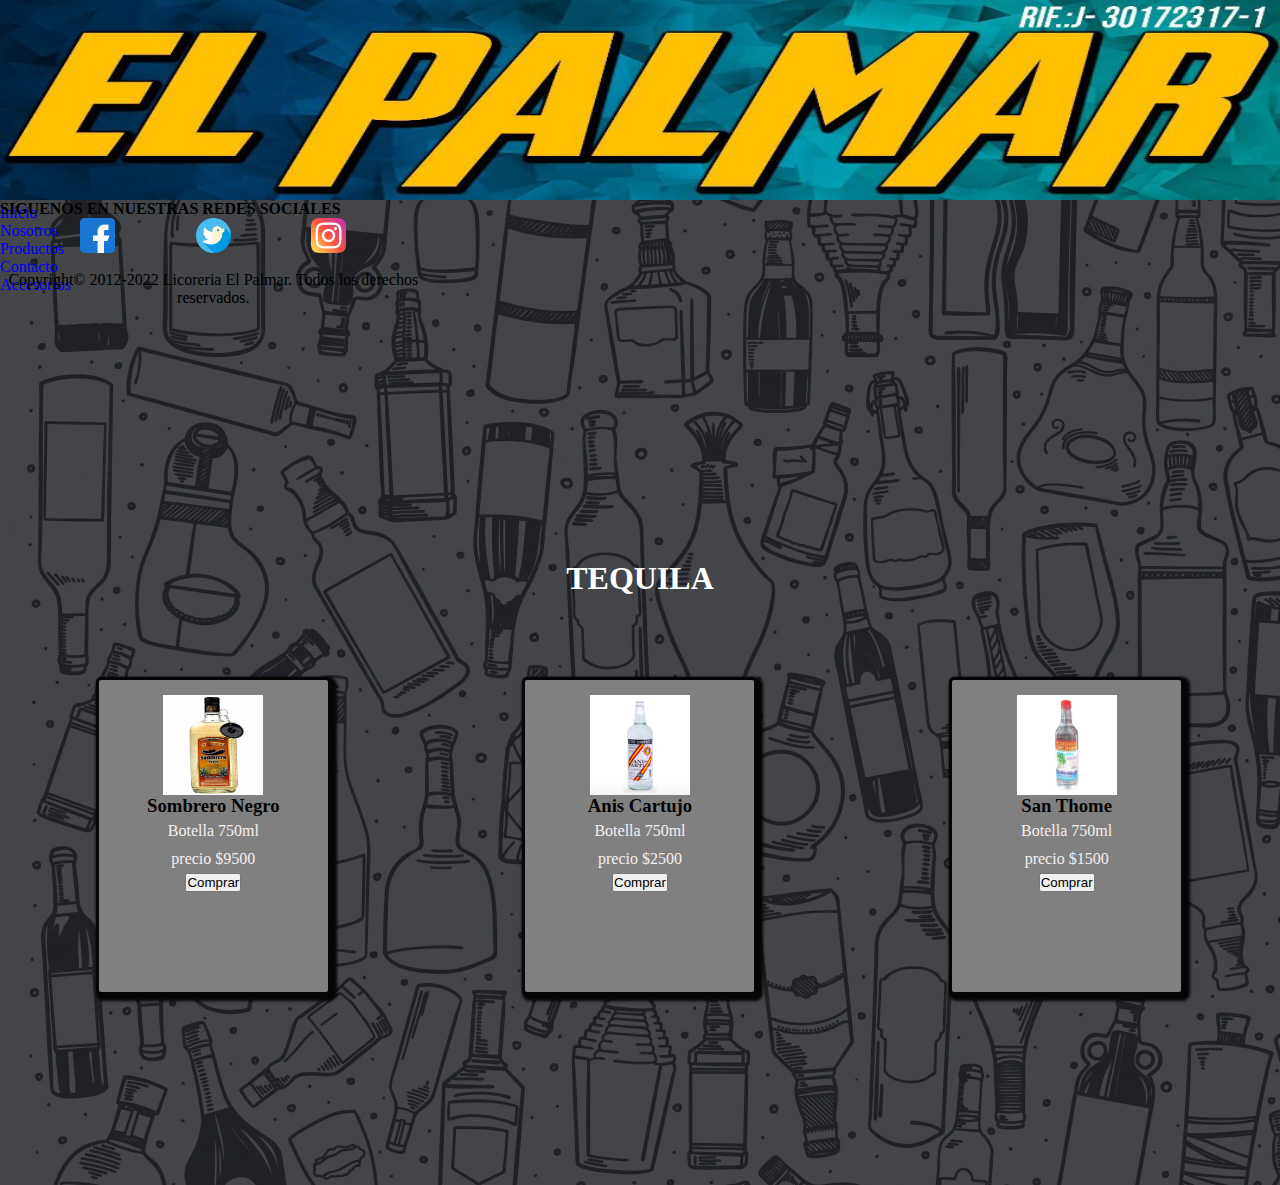
<file: pages/tequila.html>
<!DOCTYPE html>
<html lang="en">
<head>
    <meta charset="UTF-8">
    <meta http-equiv="X-UA-Compatible" content="IE=edge">
    <meta name="viewport" content="width=device-width, initial-scale=1.0">
   <!-- CSS only -->
   <link href="https://cdn.jsdelivr.net/npm/bootstrap@5.2.2/dist/css/bootstrap.min.css" rel="stylesheet" integrity="sha384-Zenh87qX5JnK2Jl0vWa8Ck2rdkQ2Bzep5IDxbcnCeuOxjzrPF/et3URy9Bv1WTRi" crossorigin="anonymous">
   <!--ANIMACIONES-->
  <link rel="stylesheet" href="https://cdnjs.cloudflare.com/ajax/libs/animate.css/4.1.1/animate.min.css">
  <link rel="icon" href="../img/licor-de-limon-italiano.png">
  <!--CCS PROPIO-->
  <link rel="stylesheet" href="../css/styles.css">
    <title>Licoreria EL Palmar</title>
</head>
<body>
    <div class="grid-container">
        <header class="encabezado">
            <a href="../index.html"><img src="../img/logoOriginal.jpg" alt="logo licoreria" class="image-logo"></a>
        <nav class="menu">
                <ul>
                    <li><a href="../index.html">Inicio</a></li>
                    <li><a href="Nosotros.html">Nosotros</a></li>
                    <li><a href="Productos.html">Productos</a></li>
                    <li><a href="Contacto.html">Contacto</a></li>
                    <li><a href="Accesorios.html">Accesorios</a></li>
                </ul>
            </nav>
        </header>
    <main  class="contenido">
        <h1 class="title-principal">Tequila</h1>
        <section class="contenedor-1">
            <div class="cards-productos2">
                <img src="../img/tequila sombrero.jpeg" alt="tequila sombrero negro" class="card__images">
                <h3>Sombrero Negro</h3>
                <p>Botella 750ml</p>
                <p>precio $9500</p>
                <button>Comprar</button>
            </div>
            <div class="cards-productos2">
                <img src="../img/anis.jpg" alt="anis cartujo" class="card__images">
                <h3>Anis Cartujo</h3>
                <p>Botella 750ml</p>
                <p>precio $2500</p>
                <button>Comprar</button>
            </div>
            <div class="cards-productos2">
                <img src="../img/aguardiente.jpg" alt="aguardiente san thome" class="card__images">
                <h3>San Thome</h3>
                <p>Botella 750ml</p>
                <p>precio $1500</p>
                <button>Comprar</button>
            </div>
</section>
    </main>
    <footer id="pie" class=" wow animate__animated animate__bounce">
        <h4>SIGUENOS EN NUESTRAS REDES SOCIALES</h4>
        <ul class="re-des">
            <li><a href="https://www.facebook.com/"><img src="../img/facebook.png" alt="facebook" class="imagen-redes"></a></li>
            <li><a href="https://www.twitter.com/"><img src="../img/twitter.png" alt="twitter" class="imagen-redes"></a></li>
            <li><a href="https://www.instagram.com/"><img src="../img/instagram.png" alt="instagram" class="imagen-redes"></a></li>
            
        </ul>
    <p class="copy">
        Copyright© 2012-2022 Licoreria El Palmar. Todos los derechos reservados.
    </p>
    </footer>
</div>

    <!-- JavaScript Bundle with Popper -->
<script src="https://cdn.jsdelivr.net/npm/bootstrap@5.2.2/dist/js/bootstrap.bundle.min.js" integrity="sha384-OERcA2EqjJCMA+/3y+gxIOqMEjwtxJY7qPCqsdltbNJuaOe923+mo//f6V8Qbsw3" crossorigin="anonymous"></script>

<!-- LIBRERIAS JS-->
<script src="https://cdnjs.cloudflare.com/ajax/libs/wow/1.1.2/wow.min.js"></script>
    <script>
    new WOW().init();
    </script>
   </body>
</html>
</file>
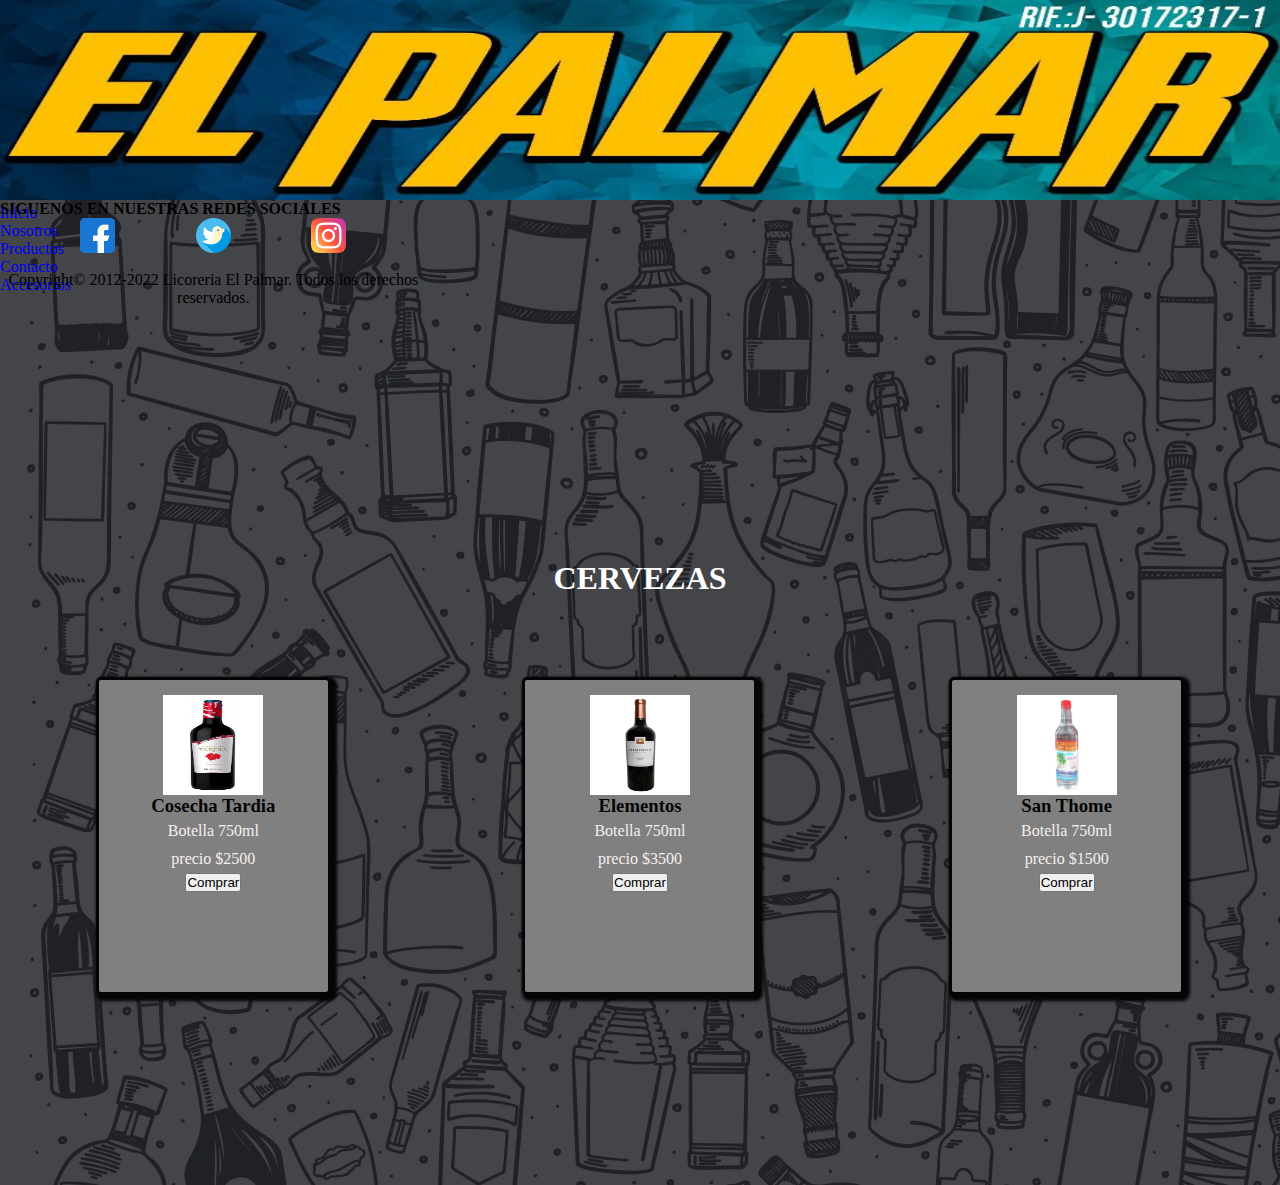
<file: pages/vinos.html>
<!DOCTYPE html>
<html lang="en">
<head>
    <meta charset="UTF-8">
    <meta http-equiv="X-UA-Compatible" content="IE=edge">
    <meta name="viewport" content="width=device-width, initial-scale=1.0">
   <!-- CSS only -->
   <link href="https://cdn.jsdelivr.net/npm/bootstrap@5.2.2/dist/css/bootstrap.min.css" rel="stylesheet" integrity="sha384-Zenh87qX5JnK2Jl0vWa8Ck2rdkQ2Bzep5IDxbcnCeuOxjzrPF/et3URy9Bv1WTRi" crossorigin="anonymous">
   <!--ANIMACIONES-->
  <link rel="stylesheet" href="https://cdnjs.cloudflare.com/ajax/libs/animate.css/4.1.1/animate.min.css">
  <link rel="icon" href="../img/licor-de-limon-italiano.png">
  <!--CCS PROPIO-->
  <link rel="stylesheet" href="../css/styles.css">
    <title>Licoreria EL Palmar</title>
</head>
<body>
    <div class="grid-container">
        <header class="encabezado">
            <a href="../index.html"><img src="../img/logoOriginal.jpg" alt="logo licoreria" class="image-logo"></a>
        <nav class="menu">
                <ul>
                    <li><a href="../index.html">Inicio</a></li>
                    <li><a href="Nosotros.html">Nosotros</a></li>
                    <li><a href="Productos.html">Productos</a></li>
                    <li><a href="Contacto.html">Contacto</a></li>
                    <li><a href="Accesorios.html">Accesorios</a></li>
                </ul>
            </nav>
        </header>
    <main  class="contenido">
        <h1 class="title-principal">Cervezas</h1>
        <section class="contenedor-1">
            <div class="cards-productos2">
                <img src="../img/cosechatardia.jpg" alt="vino cosecha" class="card__images">
                <h3>Cosecha Tardia</h3>
                <p>Botella 750ml</p>
                <p>precio $2500</p>
                <button>Comprar</button>
            </div>
            <div class="cards-productos2">
                <img src="../img/elementos.jpg" alt="vino elemento" class="card__images">
                <h3>Elementos</h3>
                <p>Botella 750ml</p>
                <p>precio $3500</p>
                <button>Comprar</button>
            </div>
            <div class="cards-productos2">
                <img src="../img/aguardiente.jpg" alt="aguardiente san thome" class="card__images">
                <h3>San Thome</h3>
                <p>Botella 750ml</p>
                <p>precio $1500</p>
                <button>Comprar</button>
            </div>
</section>
    </main>
    <footer id="pie" class=" wow animate__animated animate__bounce">
        <h4>SIGUENOS EN NUESTRAS REDES SOCIALES</h4>
        <ul class="re-des">
            <li><a href="https://www.facebook.com/"><img src="../img/facebook.png" alt="facebook" class="imagen-redes"></a></li>
            <li><a href="https://www.twitter.com/"><img src="../img/twitter.png" alt="twitter" class="imagen-redes"></a></li>
            <li><a href="https://www.instagram.com/"><img src="../img/instagram.png" alt="instagram" class="imagen-redes"></a></li>
            
        </ul>
    <p class="copy">
        Copyright© 2012-2022 Licoreria El Palmar. Todos los derechos reservados.
    </p>
    </footer>
</div>

    <!-- JavaScript Bundle with Popper -->
<script src="https://cdn.jsdelivr.net/npm/bootstrap@5.2.2/dist/js/bootstrap.bundle.min.js" integrity="sha384-OERcA2EqjJCMA+/3y+gxIOqMEjwtxJY7qPCqsdltbNJuaOe923+mo//f6V8Qbsw3" crossorigin="anonymous"></script>

<!-- LIBRERIAS JS-->
<script src="https://cdnjs.cloudflare.com/ajax/libs/wow/1.1.2/wow.min.js"></script>
    <script>
    new WOW().init();
    </script>
   </body>
</html>
</file>
<file: css/styles.css>
*{
    margin: 0;
    padding: 0;
    box-sizing: border-box;
}

a{
    text-decoration: none;
}

/* TODO MI INDEX*/
body{
    width: 100%;
    height: 100%;
    background-image: linear-gradient(rgba(5,7,12,0.75), rgba(5,7,12,0.75)),
    url("../img/fondoimportante.webp");
    }

/* PARTE DEL HEADER Y NAV*/
.grid-container{
    width: 100%;
    margin: 0;
    display: grid;
    grid-template-columns: repeat(3,1fr);
    grid-template-rows: 200px 300px auto 120px;
    grid-template-areas:
    "header header header"
    "nav nav nav"
    "main main main"
    "footer footer footer"
    ;
}

@media screen and (max-width: 1109px) {
    .grid-container{
        grid-template-rows: 150px 200px auto 120px;
    }
    
}

@media screen and (max-width: 993px) {
    .grid-container{
        grid-template-rows: 150px 330px auto 120px;
    }
    
}

@media screen and (max-width: 450px) {
    .grid-container{
        grid-template-rows: 100px 300px auto 120px;
    }
    
}


.encabezado{
    grid-area: header;
}

@media screen and (max-width: 587px){
    .encabezado{
        display: flex;
        flex-direction: column;
        height: 419px;
    }
}



.image-logo{
    width: 100%;
    height: 100%;
}
 



/* FIN DEL HEADER Y MENU*/

/*INICIO DEL MAIN*/
.titulos-principales{
    margin-top: 30px;
}

@media screen and (max-width: 587px){
    .titulos-principales{
        margin-top: 0px;
    }
}

@media screen and (max-width: 380px){
    .titulos-principales{
        margin-top: 10px;
    }
}


.titulo-oferta{
    margin-top: 40px;
}

/* me modifica las secciones*/
.contenido{
    grid-area: main;
display: flex;
flex-direction: column;
}

.contenido h1{
text-align: center;
color: #ffffff;
}

.contenido h2{
    text-align: center;
    color: #ffffff;
}


.video-1{
    display: flex;
justify-content: center;
align-items: center;

}

@media screen and (max-width:579px) {
    .video iframe{
        padding: 0px;
        width: 285px;
        height: 213px;
    }
}

.video .name-oferta{
    color:white;
}

.wsp1-img{
    width: 50px;
    height: 50px;
}

.wsp{
    display: flex;
    flex-direction: row;
justify-content: flex-end;
}   
/*COMIENZA EL FOOTER*/
.footer{
    background-color: rgb(8, 8, 8);
    grid-area: footer;
  text-align: center;
  color: blanchedalmond;
  margin:0;
  height: 122px;
}
@media screen and (max-width: 536px) {
    .footer{
      height: 200px;
    }
}

.re-des{
list-style: none;
display: flex;
justify-content: space-evenly;
align-items: center;
}

.imagen-redes{
width: 35px;
height: 35px;
}

.copy{
    text-align: center;
    margin-top: 14px;
}
@media screen and (max-width: 536px) {
    .copy{
        overflow: visible;
        white-space: initial;
        display: flex;
        flex-direction: column;
    }
}

/*TERMINA EL FOOTER*/

/* ID DE LOS CARRUSEL */
#carouselExampleIndicators{
    width: 60%;
    margin: 0 auto;
    border: solid 5px rgb(2, 2, 2);
}

#carouselExampleControls{
    width: 60%;
    margin: 0 auto;
    border: solid 5px rgb(2, 2, 2);
}



/* modicicaciones de valores del nav */

/* FIN DE INDEX*/

/*NOSOTROS*/

.title-principal{
    color: white;
    text-align: center;
    padding: 40px;
    text-transform: uppercase;
    margin: 20px;
}

.history p{
    text-align: center;
    font-size: 20px;
    color: rgb(3, 3, 3);  
    margin-left: 30px;
}

.history{
    display: flex;
    flex-direction: column;
    align-items: center;
    border: solid 2px rgb(7, 7, 7);
    background-color: grey;
    color: black;
    gap: 30px;
    padding: 30px;
    margin-bottom: 40px;
 }

@media screen and (min-width: 998px) {
    .history{
        flex-direction: row;
    }
}


@media screen and (max-width: 468px) {
    .history p{
        flex-direction: column;
        margin: 0;
    }
}

@media screen and (max-width: 468px) {
    .history img{
        width: 100%;
        height: 100%;
        flex-direction: column;

    }
}




.imagen-local{
    width: 410px;
    height: 310px;

}

/* FIN NOSOTROS*/

/*PRODUCTOS*/

.title-principal{
    color: rgb(255, 255, 255);
}

.contenedor{
    display: grid;
    grid-template-rows: repeat(2, 1fr);
    grid-template-columns: repeat(3, 1fr);
}


.card{
    border: solid 3px;
    width: 85px;
    padding: 90px;
    margin: 40px;
    display: flex;
    flex-direction: column;
    align-items: center;
    background-color: #9E9E9E;
    border-radius: 5px;
    color:rgb(5, 5, 5);
    box-shadow: 3px 3px 3px 3px;
}

.card:hover{
    background-color: #616161;
}

.card__image{
    width: 100px;
    height: 100px;
    display: flex;
    }
 
/* CARDS PRODUCTOS VENTAS*/

.contenedor-1{
    display: grid;
    grid-template-rows: 1fr;
    grid-template-columns: repeat(3, 1fr);
    place-items: center;
}

@media screen and (max-width: 770px) {
    .contenedor-1{
        display: grid;
        grid-template-rows: repeat(2, 1fr);
        grid-template-columns: repeat(2, 1fr);
    }
}

@media screen and (max-width: 498px) {
    .contenedor-1{
        display: grid;
        grid-template-rows: repeat(2, 1fr);
        grid-template-columns: repeat(1, 1fr);
    }
}

.card__images{
    width: 50px;
    height: 50px;
    }

/*FIN CARDS PRODUCTOS VENTAS*/
/* ESPECIFICACIONES DE PRODUCTOS*/
.title-principal-1{
    color: rgb(0, 0, 0);
    text-align: center;
    padding: 40px;
    text-transform: uppercase;
    margin: 20px;
}

.cards-productos2 p{
    color: rgb(5, 5, 5);
    padding-top: 5px;
    padding-bottom: 5px;
    text-align: center;
    display: inline;
}

.card__images{
    width: 50px;
    height: 50px;
    }

    .cards-productos2{
        border: solid 3px;
        width: 235px;
        height: 318px;
        padding: 15px 6px;
        margin: 20px;
        margin-bottom: 70px;
        display: flex;
        flex-direction: column;
        align-items: center;
        background-color: gray;
        border-radius: 5px;
        color: rgb(5, 5, 5);
        box-shadow: 3px 3px 3px 3px;
        box-sizing: border-box;
    }

    .cards-productos2 p{
        color: rgb(245, 239, 239);
        padding-top: 5px;
        padding-bottom: 5px;
        text-align: center;
        display: inline;
    }

.card-accesorios{   
border: solid 3px;
width: 234px;
height: 330px;
padding: 23px 7px;
margin: 20px;
margin-bottom: 70px;
display: flex;
flex-direction: column;
align-items: center;
background-color: gray;
border-radius: 5px;
color: rgb(5, 5, 5);
box-shadow: 3px 3px 3px 3px;
box-sizing: border-box;
}
/*FIN DE ESPECIFICACIONES DE PRODUCTOS*/


/*ACCESORIOS*/
.contenedor-accesorios{
    display: grid;
    grid-template-rows: repeat(3, 1fr);
    grid-template-columns: repeat(3, 1fr);
    place-items: center;
}

@media screen and (max-width: 930px) {
    .contenedor-accesorios{
        display: grid;
        grid-template-rows: repeat(2, 1fr);
        grid-template-columns: repeat(2, 1fr);
    }
}

@media screen and (max-width: 628px) {
    .contenedor-accesorios{
        display: grid;
        grid-template-rows: repeat(2, 1fr);
        grid-template-columns: repeat(1, 1fr);
    }
}

@media screen and (max-width: 465px) {
    .contenedor-accesorios{
        display: grid;
        grid-template-rows: repeat(2, 1fr);
        grid-template-columns: repeat(1, 1fr);
    }
}



.card__images{
    width: 100px;
    height: 100px;
    align-items: center;
    }

.precio{
    color: white;
}

.boton{
    font-size: 15px;
    color: rgb(5, 5, 5);
    background-color: rgb(255, 255, 255);
    padding: 5px;
    border-radius: 5px;
    text-align: center;
}

.boton:hover{
    background-color: rgb(2, 2, 2);
    color: rgb(5, 5, 5);
}
/* FIN ACCESORIOS*/


/*FORMULARIO*/
.form fieldset{
    border: solid 2px rgb(7, 7, 7);
    width: 400px;
    height: 531px;
    background-color: grey;
    margin: auto;
    color: rgb(247, 241, 241);

}
.formulario{
    margin-bottom: 100px;
}

.form label{
    margin-bottom: 10px;
}
.form label,
input{
    padding: 10px;
    font-size: 18px;
    width: 90%;
    border-radius: 10px;
    padding-left: 15px ;
    color: rgb(150, 46, 46);
    text-transform: uppercase;
  }

  .form .boton-form{
    padding: 10px;
    width: 95%;
    color: black;
    background-color:rgb(245, 241, 12);
    margin-top: 20px;
    cursor: pointer;
  }

  .form .boton-form:hover{
    background-color: black;
    color: bisque;
  }

  .form .title{
    text-align: center;
    padding-top: 35px;
  }
/* FIN FORMULARIO*/
</file>
